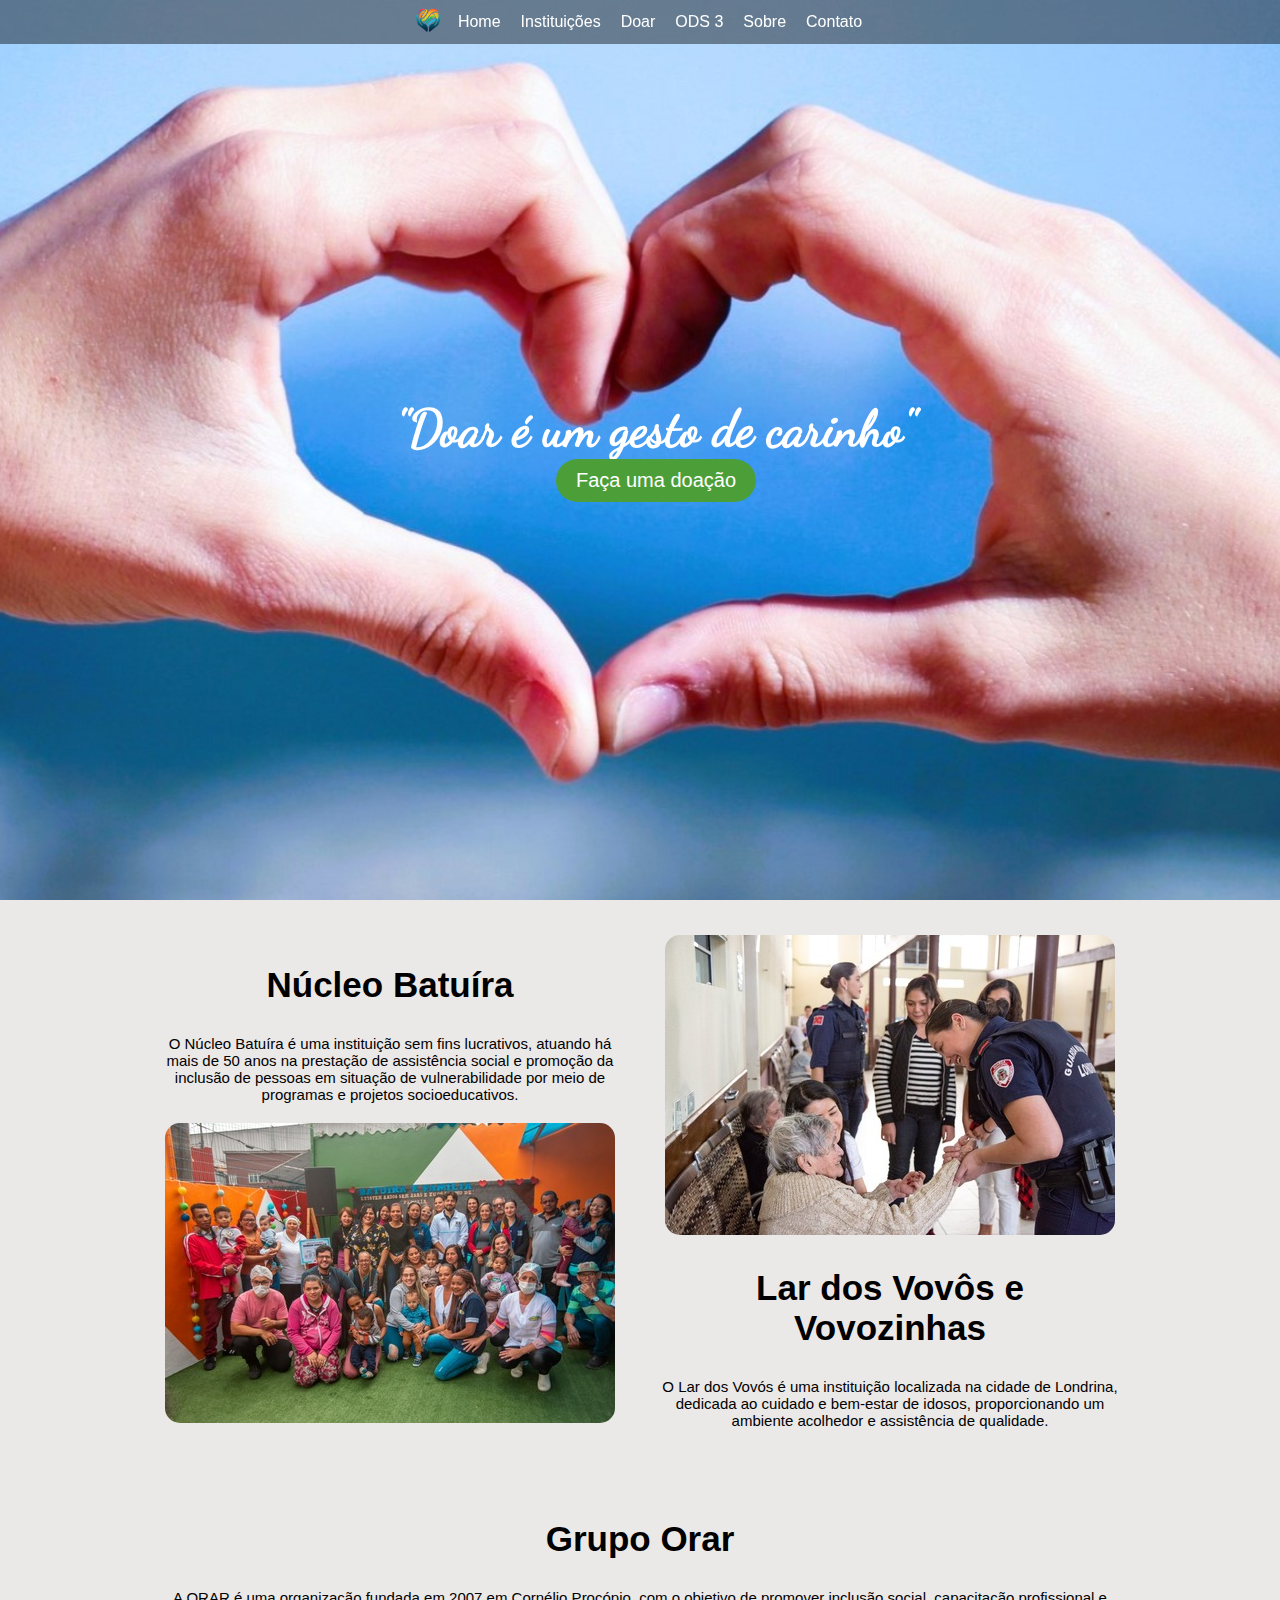
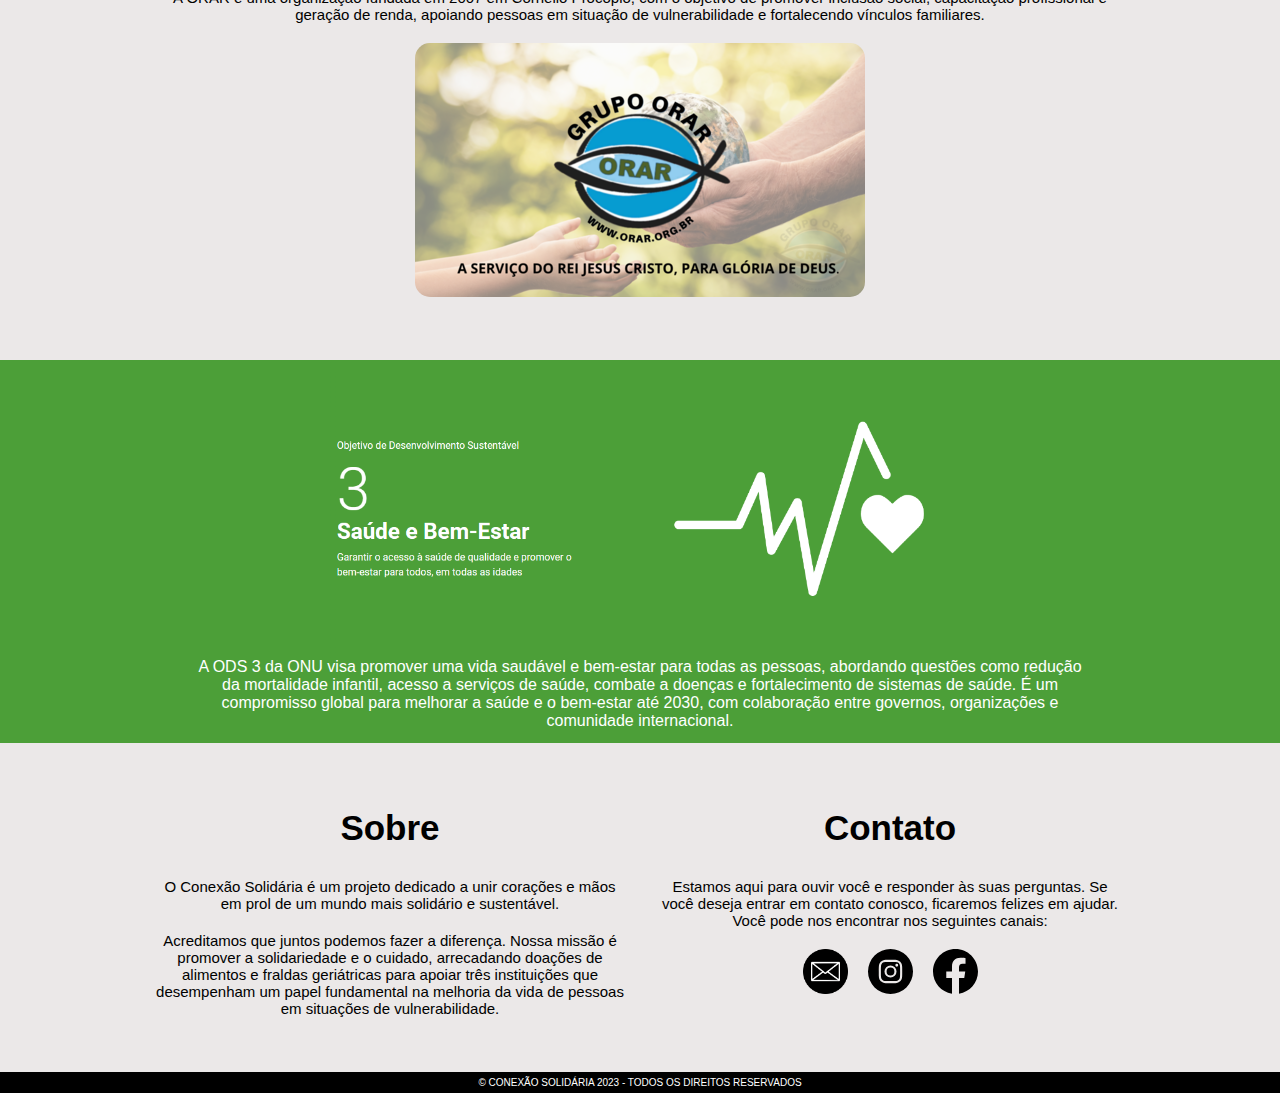
<file: index.html>
<!DOCTYPE html>
<html lang="pt-br">
<head>
    <meta charset="UTF-8">
    <meta name="viewport" content="width=device-width, initial-scale=1">
    <link rel="stylesheet" type="text/css" href="css/estilo.css">
    <title>Conexão Solidária</title>
</head>

<body>
    <header>
        <nav id="navbar">
            <ul class="menu">
                <li><img src="img/logo.png" alt="Conexão Solidária logo"></li>
                <li><a href="index.html">Home</a></li>
                <li><a href="#instituições">Instituições</a></li>
                <li><a href="form1.html">Doar</a></li>
                <li><a href="#ods3">ODS 3</a></li>
                <li><a href="#sobre">Sobre</a></li>
                <li><a href="#contato">Contato</a></li>
            </ul>
        </nav>
        
        <div class="header-botao">
            <h2 class="frase">"Doar é um gesto de carinho"</h2>
            <a href="form1.html" class="botao-link">Faça uma doação</a>
        </div>
    </header>
    
    <div class="container stretch" id="instituições">
		<article class="item">
            <h2><a href="https://nucleobatuira.org.br/" title="Clique aqui para mais informações"> Núcleo Batuíra</a></h2>
            <p>O Núcleo Batuíra é uma instituição sem fins lucrativos, atuando há mais de 50 anos na prestação de assistência social e promoção da inclusão de pessoas em situação de vulnerabilidade por meio de programas e projetos socioeducativos.</p>
            <a href="https://nucleobatuira.org.br/" title="Site Núcleo Batuíra">
                <img class="img-ong" src="img/ong1-foto1.jpg" alt="Entrega do Núcleo Batuíra - Serviço de Promoção da Família - Unidade 4 no Jardim Ansalca em 6 de maio de 2022">
            </a>
        </article>
		<article class="item">
            <a href="https://www.lardosvovos.com.br/" title="Site Lar dos vovos">
                <img class="img-ong" src="img/ong2-foto1.jpg" alt="Visita da guarda municipal de Londrina em 14 de agosto de 2018">
            </a>
            <h2><a href="https://www.lardosvovos.com.br/" title="Clique aqui para mais informações">Lar dos Vovôs e Vovozinhas</a></h2>
            <p>O Lar dos Vovós é uma instituição localizada na cidade de Londrina, dedicada ao cuidado e bem-estar de idosos, proporcionando um ambiente acolhedor e assistência de qualidade.</p>
        </article>
	</div>
    <div class="container stretch">
		<article class="item">
            <h2><a href="https://orar.org.br/" title="Clique aqui para mais informações">Grupo Orar</a></h2>
            <p>A ORAR é uma organização fundada em 2007 em Cornélio Procópio, com o objetivo de promover inclusão social, capacitação profissional e geração de renda, apoiando pessoas em situação de vulnerabilidade e fortalecendo vínculos familiares.</p>
            <a href="https://orar.org.br/" title="Site Grupo Orar">
                <img class="img-ong" src="img/logo_ong3.png" alt="Grupo orar - A serviço do rei Jesus Cristo, para Glória de Deus">
            </a>
        </article>
	</div>

    <div class="ods" id="ods3">
        <a href="https://www.ipea.gov.br/ods/ods3.html" title="Site IPEA - ODS 3">
            <img class="img-ods" src="img/ODS3.png" alt="Objetivo de Desenvolvimento Sustentável 3 - Saúde e bem-estar, garantir o acesso à saúde de qualidade e promover o bem-estar para todos, em todas as idades">
        </a>
        <p class="center">A ODS 3 da ONU visa promover uma vida saudável e bem-estar para todas as pessoas, abordando questões como redução da mortalidade infantil, acesso a serviços de saúde, combate a doenças e fortalecimento de sistemas de saúde. É um compromisso global para melhorar a saúde e o bem-estar até 2030, com colaboração entre governos, organizações e comunidade internacional.</p>
    </div>

    <div class="container stretch">
		<div class="item" id="sobre">
            <h2>Sobre</h2>
            <p>O Conexão Solidária é um projeto dedicado a unir corações e mãos em prol de um mundo mais solidário e sustentável.</p>
            <p>Acreditamos que juntos podemos fazer a diferença. Nossa missão é promover a solidariedade e o cuidado, arrecadando doações de alimentos e fraldas geriátricas para apoiar três instituições que desempenham um papel fundamental na melhoria da vida de pessoas em situações de vulnerabilidade.</p>  
        </div>
		<div class="item" id="contato">
            <h2>Contato</h2>
            <p>Estamos aqui para ouvir você e responder às suas perguntas. Se você deseja entrar em contato conosco, ficaremos felizes em ajudar. Você pode nos encontrar nos seguintes canais:</p>
            <ul class="lista-centralizada">
                <li>
                  <a href="mailto:seuemail@exemplo.com">
                    <img src="/img/email-circle.png" width="45" alt="Email">
                  </a>
                </li>
                <li>
                  <a href="https://www.instagram.com/">
                    <img src="/img/instagram-with-circle.svg" width="45" alt="Instagram">
                  </a>
                </li>
                <li>
                  <a href="https://www.facebook.com/">
                    <img src="/img/facebook-circle.svg" width="45" alt="Facebook">
                  </a>
                </li>
              </ul>
        </div>
	</div>

    <footer>
        <p>© Conexão Solidária 2023 - Todos os direitos reservados</p>
    </footer>
</body>
</html>
</file>
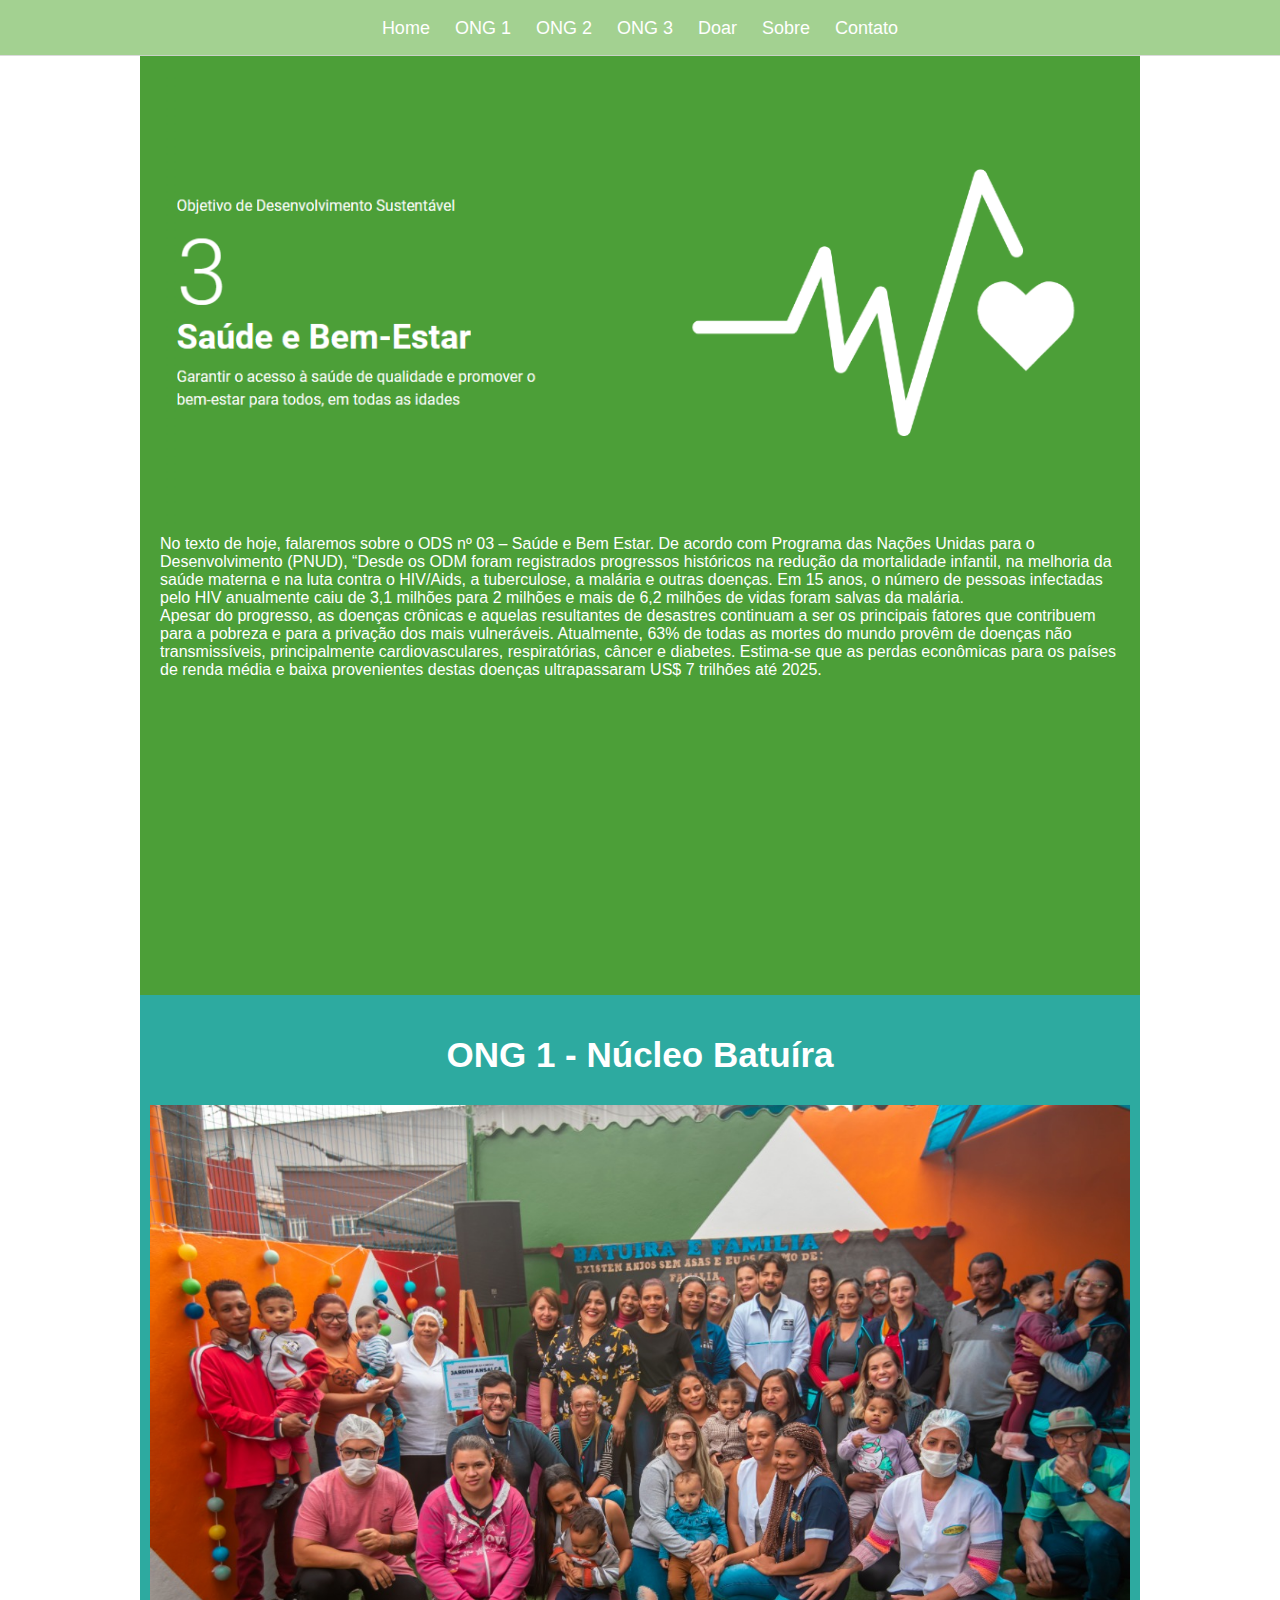
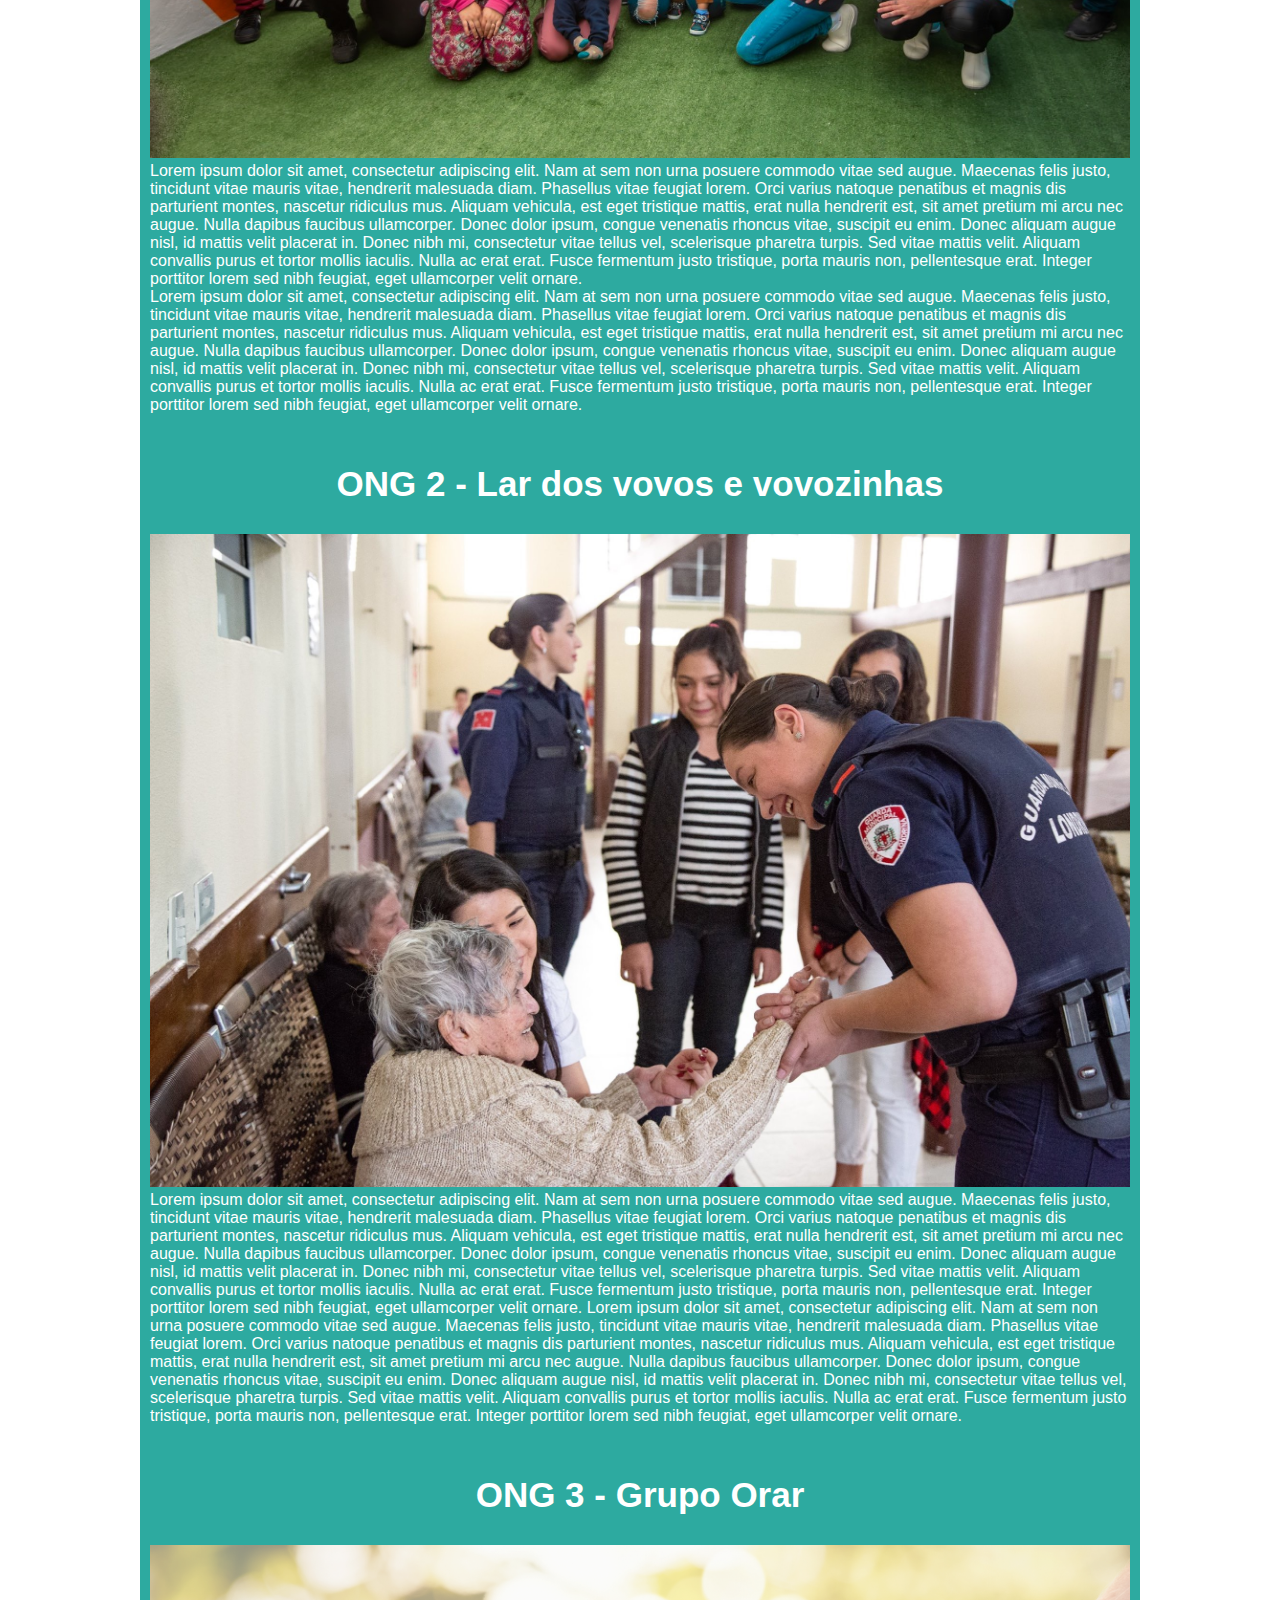
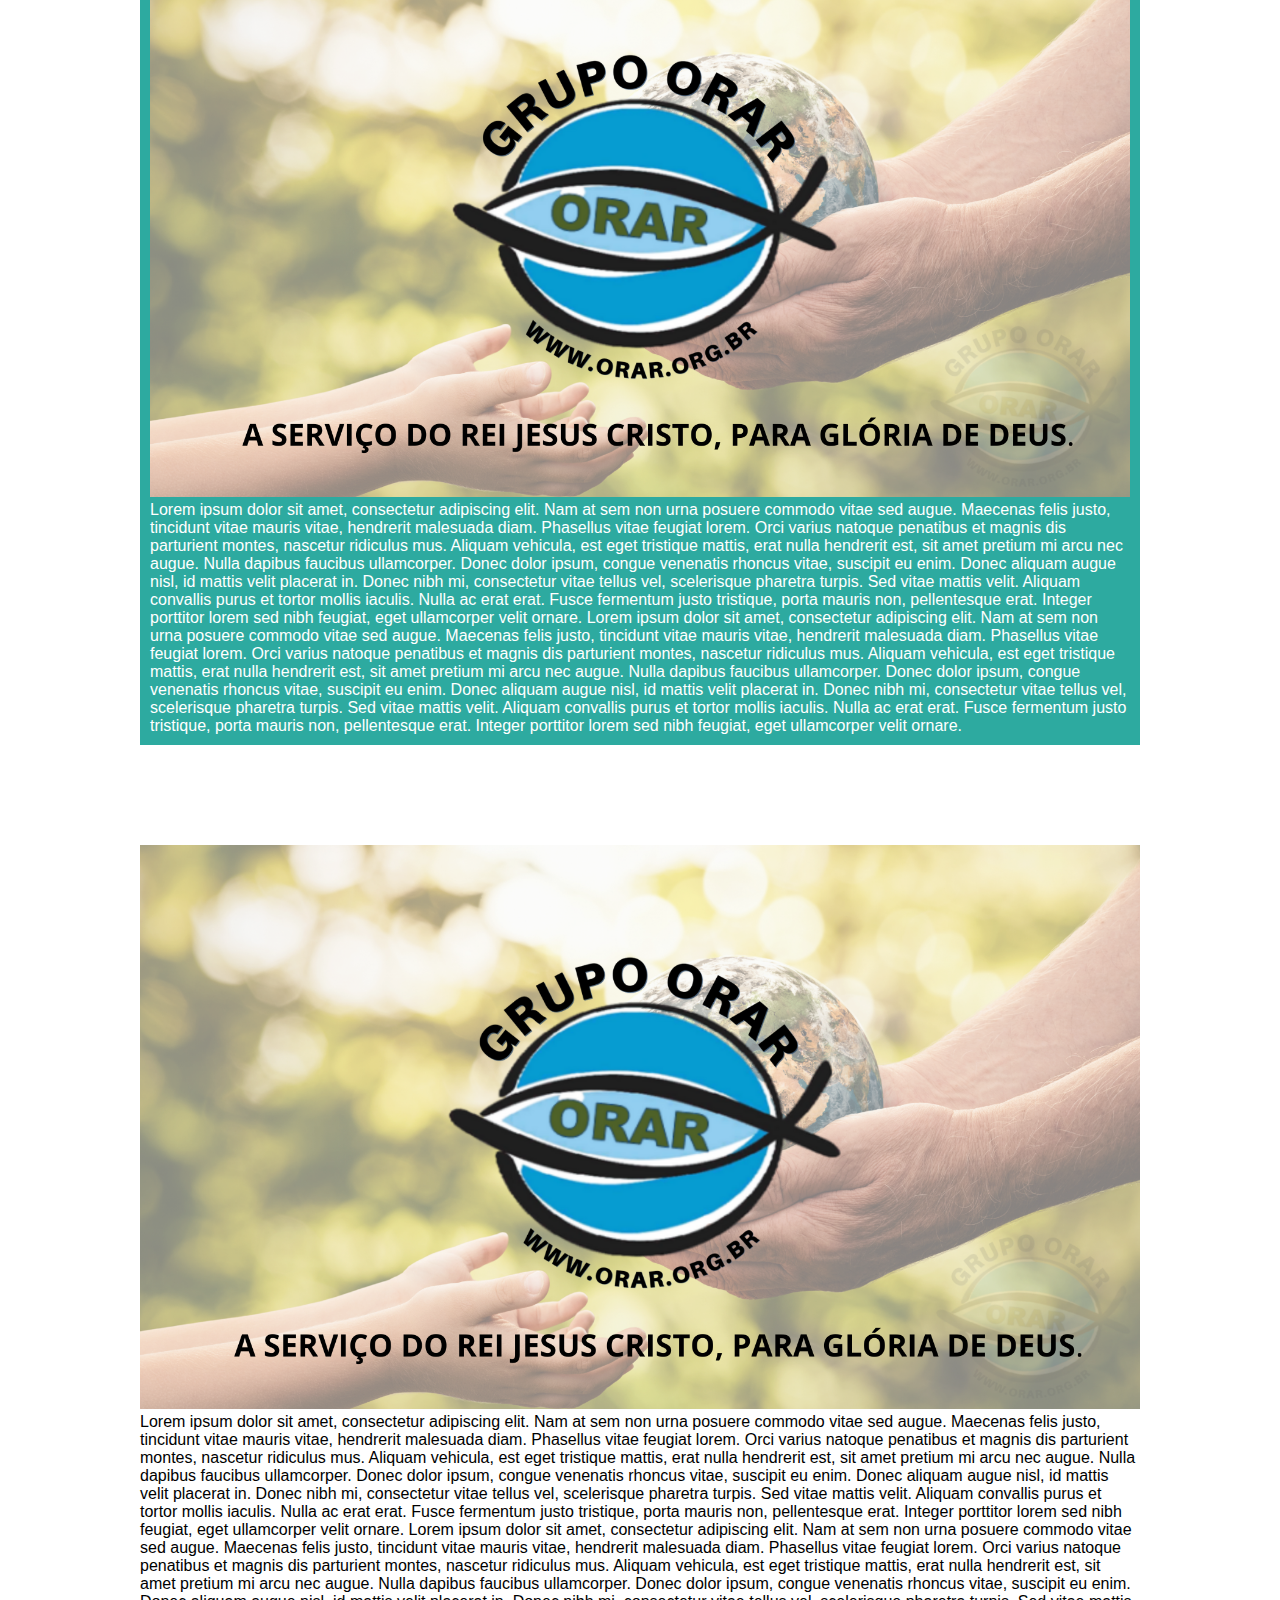
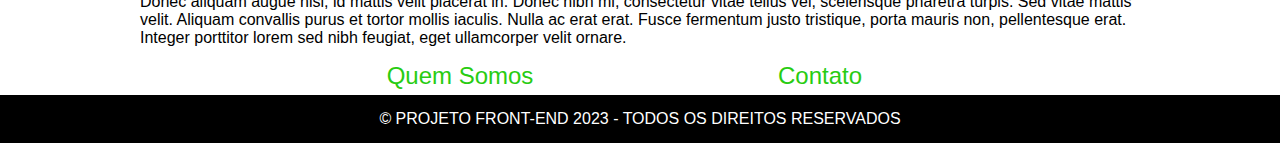
<file: Site-ODS-v1/index.html>
<!DOCTYPE html>
<html lang="pt-br">

<head>
    <meta charset="UTF-8">
    <meta name="viewport" content="width=device-width, initial-scale=1">
    <title>ODS 3 - Saúde e Bem-Estar</title>
    <link rel="stylesheet" type="text/css" href="css/estilo.css" />
</head>

<body>
    <div id="navbar">
        <div class="menu">
            <a href="index.html">Home</a>
            <a href="#ong1">ONG 1</a>
            <a href="#ong2">ONG 2</a>
            <a href="#ong3">ONG 3</a>
            <a href="#doar">Doar </a>
            <a href="sobre.html">Sobre</a>
            <a href="contato.html">Contato</a>
        </div>
    </div>

    <section id="area-principal">
        <article class="ods">
            <!--<h1>Objetivos de Desenvolvimento Sustentável - Saúde e Bem-Estar</h1>-->
            <img src="img/ODS 3.png" alt="Desenvolvimento sustentável saúde e bem-estar" class="responsiva">
            <p>No texto de hoje, falaremos sobre o ODS nº 03 – Saúde e Bem Estar. De acordo com Programa das Nações
                Unidas para o Desenvolvimento (PNUD), “Desde os ODM foram registrados progressos históricos na redução
                da mortalidade infantil, na melhoria da saúde materna e na luta contra o HIV/Aids, a tuberculose, a
                malária e outras doenças. Em 15 anos, o número de pessoas infectadas pelo HIV anualmente caiu de 3,1
                milhões para 2 milhões e mais de 6,2 milhões de vidas foram salvas da malária.</p>
            <p>Apesar do progresso, as doenças crônicas e aquelas resultantes de desastres continuam a ser os principais
                fatores que contribuem para a pobreza e para a privação dos mais vulneráveis. Atualmente, 63% de todas
                as mortes do mundo provêm de doenças não transmissíveis, principalmente cardiovasculares, respiratórias,
                câncer e diabetes. Estima-se que as perdas econômicas para os países de renda média e baixa provenientes
                destas doenças ultrapassaram US$ 7 trilhões até 2025.</p>
        </article>

        <article class="ong" id="ong1">
            <h1>ONG 1 - Núcleo Batuíra</h1>
            <img src="img/ong1-foto1.jpg" alt="Núcleo Batuíra" class="responsiva">
            <p class="texto-ong">
                Lorem ipsum dolor sit amet, consectetur adipiscing elit. Nam at sem non urna posuere commodo vitae sed
                augue. Maecenas felis justo, tincidunt vitae mauris vitae, hendrerit malesuada diam. Phasellus vitae
                feugiat lorem. Orci varius natoque penatibus et magnis dis parturient montes, nascetur ridiculus mus.
                Aliquam vehicula, est eget tristique mattis, erat nulla hendrerit est, sit amet pretium mi arcu nec
                augue. Nulla dapibus faucibus ullamcorper. Donec dolor ipsum, congue venenatis rhoncus vitae, suscipit
                eu enim. Donec aliquam augue nisl, id mattis velit placerat in. Donec nibh mi, consectetur vitae tellus
                vel, scelerisque pharetra turpis. Sed vitae mattis velit. Aliquam convallis purus et tortor mollis
                iaculis. Nulla ac erat erat. Fusce fermentum justo tristique, porta mauris non, pellentesque erat.
                Integer porttitor lorem sed nibh feugiat, eget ullamcorper velit ornare.
            </p>
            <p>
                Lorem ipsum dolor sit amet, consectetur adipiscing elit. Nam at sem non urna posuere commodo vitae sed
                augue. Maecenas felis justo, tincidunt vitae mauris vitae, hendrerit malesuada diam. Phasellus vitae
                feugiat lorem. Orci varius natoque penatibus et magnis dis parturient montes, nascetur ridiculus mus.
                Aliquam vehicula, est eget tristique mattis, erat nulla hendrerit est, sit amet pretium mi arcu nec
                augue. Nulla dapibus faucibus ullamcorper. Donec dolor ipsum, congue venenatis rhoncus vitae, suscipit
                eu enim. Donec aliquam augue nisl, id mattis velit placerat in. Donec nibh mi, consectetur vitae tellus
                vel, scelerisque pharetra turpis. Sed vitae mattis velit. Aliquam convallis purus et tortor mollis
                iaculis. Nulla ac erat erat. Fusce fermentum justo tristique, porta mauris non, pellentesque erat.
                Integer porttitor lorem sed nibh feugiat, eget ullamcorper velit ornare.
            </p>
        </article>

        <article class="ong" id="ong2">
            <h1>ONG 2 - Lar dos vovos e vovozinhas</h1>
            <img src="img/ong2-foto1.jpg" alt="Lar dos vovozinhos" class="responsiva">
            <p>
                Lorem ipsum dolor sit amet, consectetur adipiscing elit. Nam at sem non urna posuere commodo vitae sed
                augue. Maecenas felis justo, tincidunt vitae mauris vitae, hendrerit malesuada diam. Phasellus vitae
                feugiat lorem. Orci varius natoque penatibus et magnis dis parturient montes, nascetur ridiculus mus.
                Aliquam vehicula, est eget tristique mattis, erat nulla hendrerit est, sit amet pretium mi arcu nec
                augue. Nulla dapibus faucibus ullamcorper. Donec dolor ipsum, congue venenatis rhoncus vitae, suscipit
                eu enim. Donec aliquam augue nisl, id mattis velit placerat in. Donec nibh mi, consectetur vitae tellus
                vel, scelerisque pharetra turpis. Sed vitae mattis velit. Aliquam convallis purus et tortor mollis
                iaculis. Nulla ac erat erat. Fusce fermentum justo tristique, porta mauris non, pellentesque erat.
                Integer porttitor lorem sed nibh feugiat, eget ullamcorper velit ornare.
                Lorem ipsum dolor sit amet, consectetur adipiscing elit. Nam at sem non urna posuere commodo vitae sed
                augue. Maecenas felis justo, tincidunt vitae mauris vitae, hendrerit malesuada diam. Phasellus vitae
                feugiat lorem. Orci varius natoque penatibus et magnis dis parturient montes, nascetur ridiculus mus.
                Aliquam vehicula, est eget tristique mattis, erat nulla hendrerit est, sit amet pretium mi arcu nec
                augue. Nulla dapibus faucibus ullamcorper. Donec dolor ipsum, congue venenatis rhoncus vitae, suscipit
                eu enim. Donec aliquam augue nisl, id mattis velit placerat in. Donec nibh mi, consectetur vitae tellus
                vel, scelerisque pharetra turpis. Sed vitae mattis velit. Aliquam convallis purus et tortor mollis
                iaculis. Nulla ac erat erat. Fusce fermentum justo tristique, porta mauris non, pellentesque erat.
                Integer porttitor lorem sed nibh feugiat, eget ullamcorper velit ornare.
            </p>
        </article>

        <article class="ong" id="ong3">
            <h1>ONG 3 - Grupo Orar</h1>
            <img src="img/logo_ong3.png" alt="Grupo orar" class="responsiva">
            <p>
                Lorem ipsum dolor sit amet, consectetur adipiscing elit. Nam at sem non urna posuere commodo vitae sed
                augue. Maecenas felis justo, tincidunt vitae mauris vitae, hendrerit malesuada diam. Phasellus vitae
                feugiat lorem. Orci varius natoque penatibus et magnis dis parturient montes, nascetur ridiculus mus.
                Aliquam vehicula, est eget tristique mattis, erat nulla hendrerit est, sit amet pretium mi arcu nec
                augue. Nulla dapibus faucibus ullamcorper. Donec dolor ipsum, congue venenatis rhoncus vitae, suscipit
                eu enim. Donec aliquam augue nisl, id mattis velit placerat in. Donec nibh mi, consectetur vitae tellus
                vel, scelerisque pharetra turpis. Sed vitae mattis velit. Aliquam convallis purus et tortor mollis
                iaculis. Nulla ac erat erat. Fusce fermentum justo tristique, porta mauris non, pellentesque erat.
                Integer porttitor lorem sed nibh feugiat, eget ullamcorper velit ornare.
                Lorem ipsum dolor sit amet, consectetur adipiscing elit. Nam at sem non urna posuere commodo vitae sed
                augue. Maecenas felis justo, tincidunt vitae mauris vitae, hendrerit malesuada diam. Phasellus vitae
                feugiat lorem. Orci varius natoque penatibus et magnis dis parturient montes, nascetur ridiculus mus.
                Aliquam vehicula, est eget tristique mattis, erat nulla hendrerit est, sit amet pretium mi arcu nec
                augue. Nulla dapibus faucibus ullamcorper. Donec dolor ipsum, congue venenatis rhoncus vitae, suscipit
                eu enim. Donec aliquam augue nisl, id mattis velit placerat in. Donec nibh mi, consectetur vitae tellus
                vel, scelerisque pharetra turpis. Sed vitae mattis velit. Aliquam convallis purus et tortor mollis
                iaculis. Nulla ac erat erat. Fusce fermentum justo tristique, porta mauris non, pellentesque erat.
                Integer porttitor lorem sed nibh feugiat, eget ullamcorper velit ornare.
            </p>
        </article>

        <article class="doar" id="doar">
            <h1>Doar</h1>
            <img src="img/logo_ong3.png" class="responsiva">
            <p>
                Lorem ipsum dolor sit amet, consectetur adipiscing elit. Nam at sem non urna posuere commodo vitae sed
                augue. Maecenas felis justo, tincidunt vitae mauris vitae, hendrerit malesuada diam. Phasellus vitae
                feugiat lorem. Orci varius natoque penatibus et magnis dis parturient montes, nascetur ridiculus mus.
                Aliquam vehicula, est eget tristique mattis, erat nulla hendrerit est, sit amet pretium mi arcu nec
                augue. Nulla dapibus faucibus ullamcorper. Donec dolor ipsum, congue venenatis rhoncus vitae, suscipit
                eu enim. Donec aliquam augue nisl, id mattis velit placerat in. Donec nibh mi, consectetur vitae tellus
                vel, scelerisque pharetra turpis. Sed vitae mattis velit. Aliquam convallis purus et tortor mollis
                iaculis. Nulla ac erat erat. Fusce fermentum justo tristique, porta mauris non, pellentesque erat.
                Integer porttitor lorem sed nibh feugiat, eget ullamcorper velit ornare.
                Lorem ipsum dolor sit amet, consectetur adipiscing elit. Nam at sem non urna posuere commodo vitae sed
                augue. Maecenas felis justo, tincidunt vitae mauris vitae, hendrerit malesuada diam. Phasellus vitae
                feugiat lorem. Orci varius natoque penatibus et magnis dis parturient montes, nascetur ridiculus mus.
                Aliquam vehicula, est eget tristique mattis, erat nulla hendrerit est, sit amet pretium mi arcu nec
                augue. Nulla dapibus faucibus ullamcorper. Donec dolor ipsum, congue venenatis rhoncus vitae, suscipit
                eu enim. Donec aliquam augue nisl, id mattis velit placerat in. Donec nibh mi, consectetur vitae tellus
                vel, scelerisque pharetra turpis. Sed vitae mattis velit. Aliquam convallis purus et tortor mollis
                iaculis. Nulla ac erat erat. Fusce fermentum justo tristique, porta mauris non, pellentesque erat.
                Integer porttitor lorem sed nibh feugiat, eget ullamcorper velit ornare.
            </p>
        </article>
    </section>
    <section class="container stretch">
        <div class="item">Quem Somos</div>
        <div class="item">Contato</div>
    </section>
    <footer>
        © Projeto Front-end 2023 - Todos os direitos reservados
    </footer>
</body>

</html>
</file>
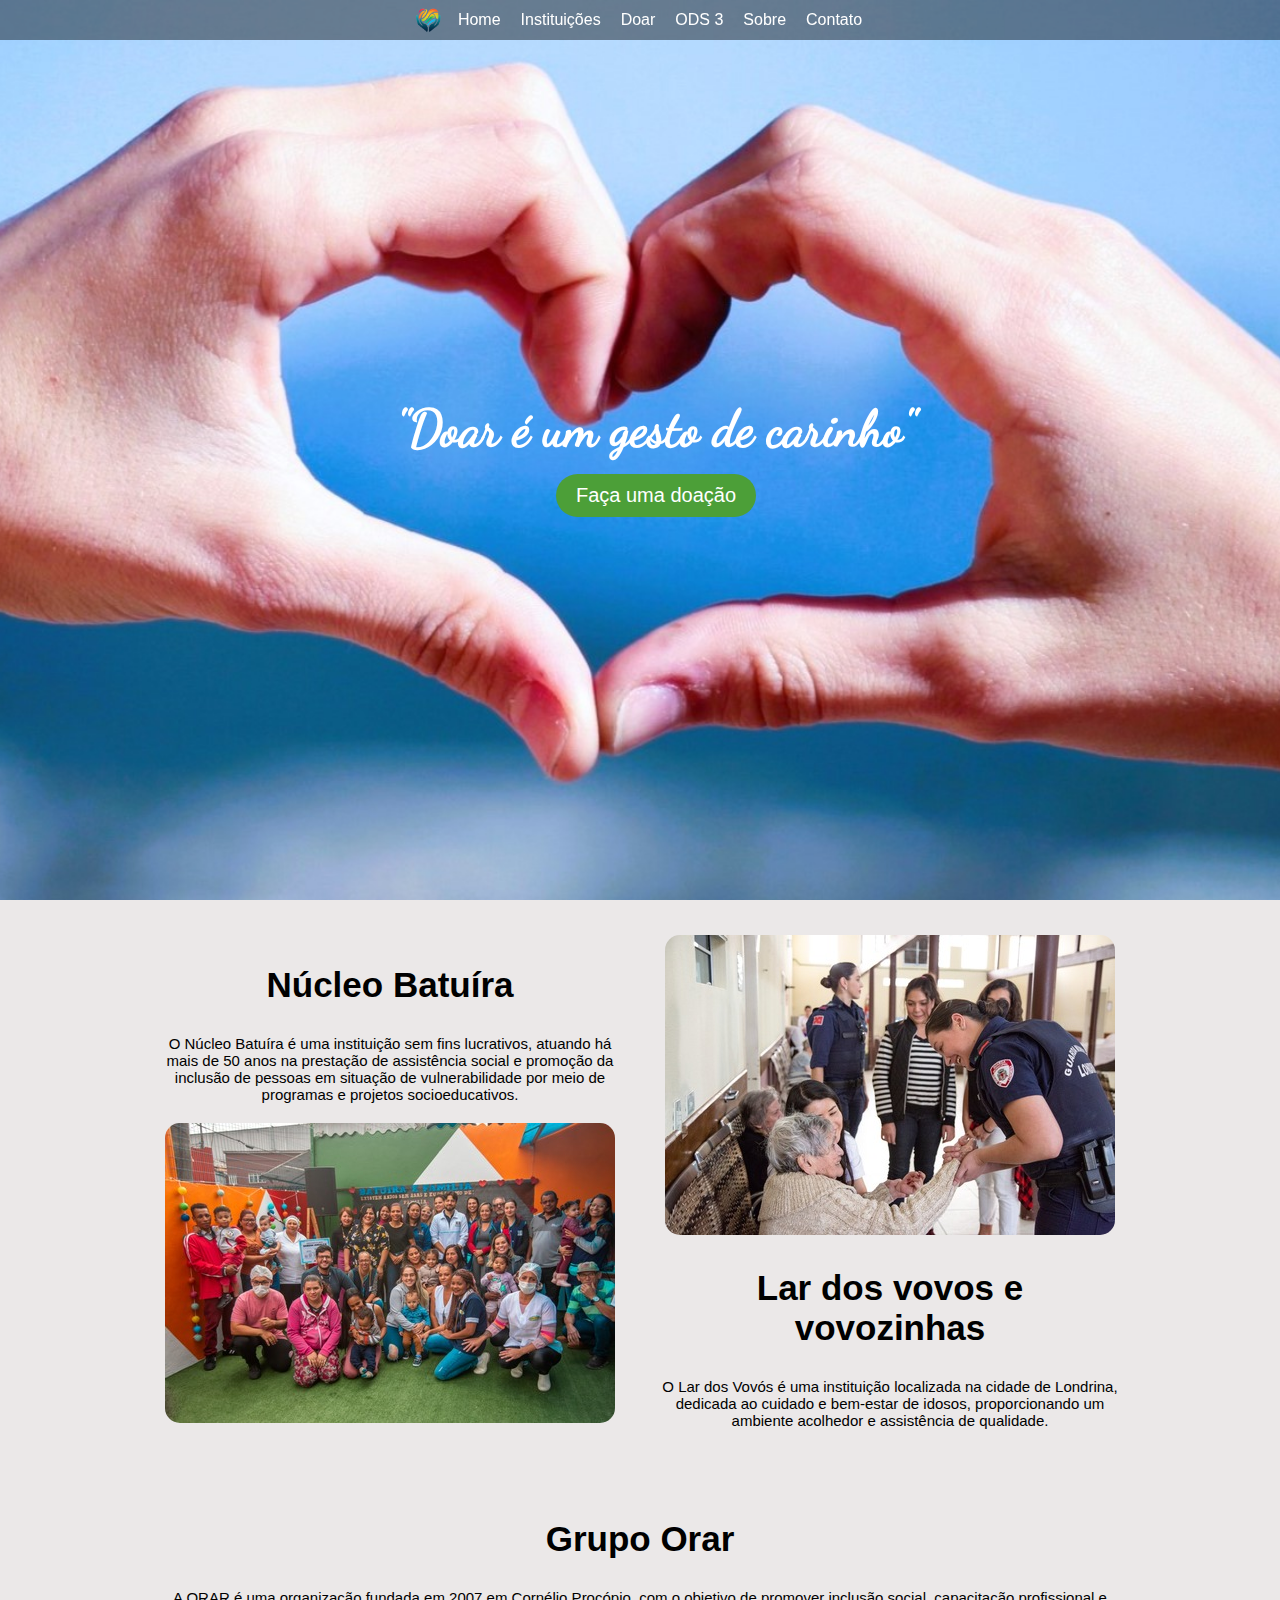
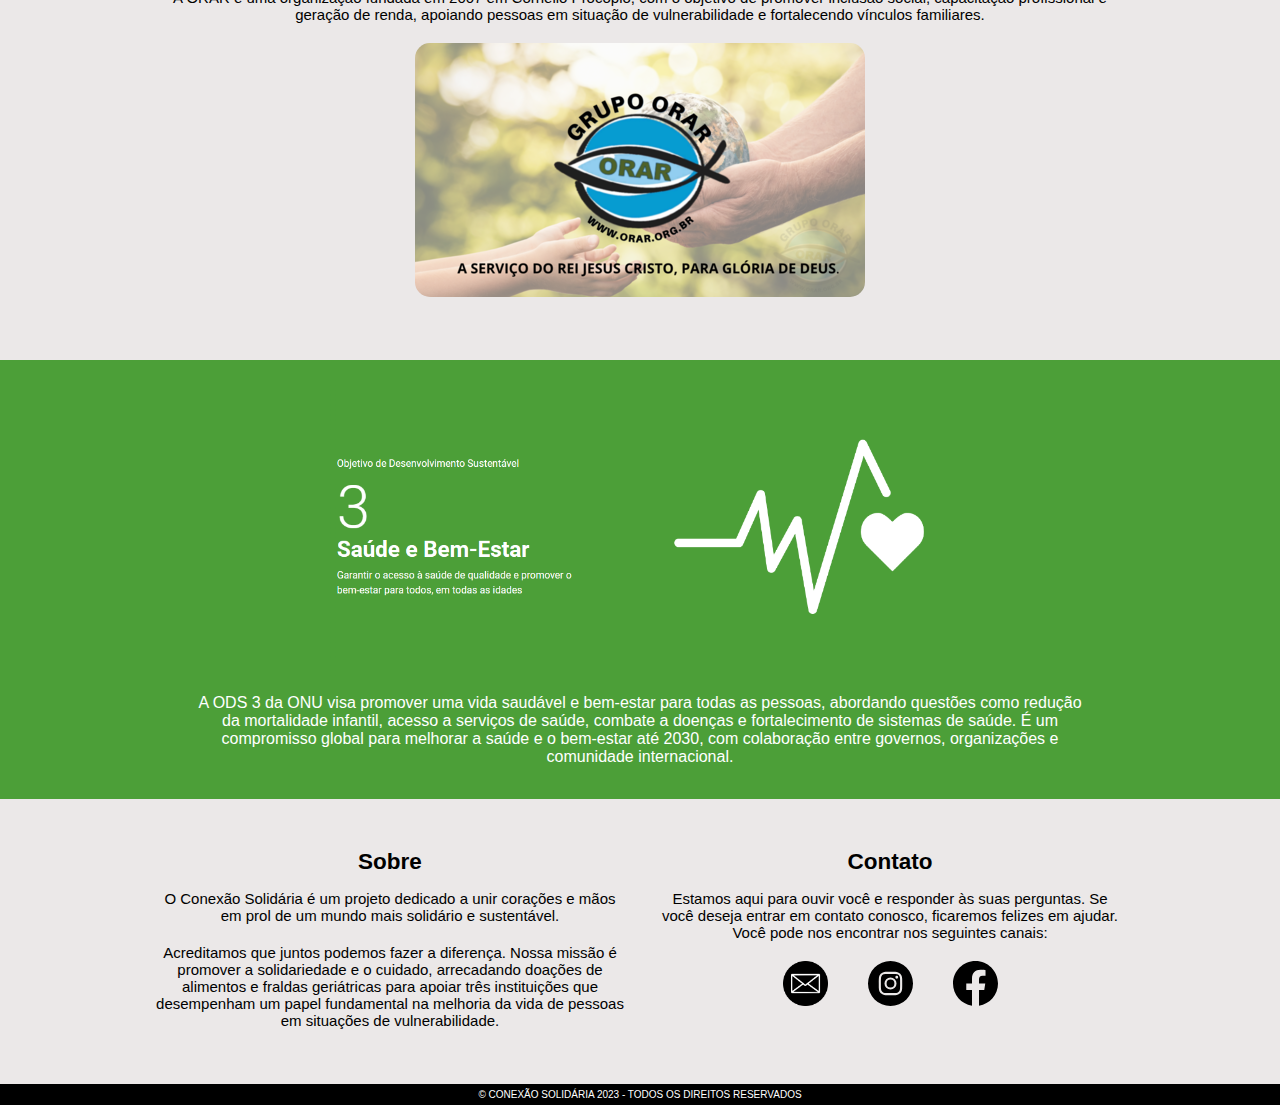
<file: Site-ODS-v2/index.html>
<!DOCTYPE html>
<html lang="pt-br">
<head>
    <meta charset="UTF-8">
    <meta name="viewport" content="width=device-width, initial-scale=1">
    <link rel="stylesheet" type="text/css" href="css/estilo.css" />
    <title>Conexão Solidária</title>
</head>

<body>

    <header>
        <nav id="navbar">
            <div class="menu">
                <img src="/Site-ODS-v2/img/logo.png" alt="Conexão Solidária logo">
                <a href="index.html">Home</a>
                <a href="#instituições">Instituições</a>
                <a href="form.html">Doar </a>
                <a href="#ods3">ODS 3 </a>
                <a href="#sobre">Sobre</a>
                <a href="#contato">Contato</a>
            </div>   
        </nav>

        <div class="header-hero">
            <h2 class="frase">"Doar é um gesto de carinho"</h2>
            <a href="form.html" class="botao-link">Faça uma doação</a>
        </div>
    </header>
    
    <section class="container stretch">
		<div class="item" id="instituições">
            <h1>Núcleo Batuíra</h1>
            <p>O Núcleo Batuíra é uma instituição sem fins lucrativos, atuando há mais de 50 anos na prestação de assistência social e promoção da inclusão de pessoas em situação de vulnerabilidade por meio de programas e projetos socioeducativos.</p>
            <a href="https://nucleobatuira.org.br/">
                <img class="img-ong" src="img/ong1-foto1.jpg" alt="Núcleo Batuíra">
            </a>
        </div>
		<div class="item" id="Instituições">
            <a href="https://www.lardosvovos.com.br/">
                <img class="img-ong" src="img/ong2-foto1.jpg" alt="Lar dos vovozinhos">
            </a>
            <h1>Lar dos vovos e vovozinhas</h1>
            <p>O Lar dos Vovós é uma instituição localizada na cidade de Londrina, dedicada ao cuidado e bem-estar de idosos, proporcionando um ambiente acolhedor e assistência de qualidade.</p>
        </div>
	</section>
    <section class="container stretch">
		<div class="item" id="Instituições">
            <h1>Grupo Orar</h1>
            <p>A ORAR é uma organização fundada em 2007 em Cornélio Procópio, com o objetivo de promover inclusão social, capacitação profissional e geração de renda, apoiando pessoas em situação de vulnerabilidade e fortalecendo vínculos familiares.</p>
            <a href="https://orar.org.br/">
                <img class="img-ong" src="img/logo_ong3.png" alt="Grupo orar">
            </a>
        </div>
	</section>

    <section class="ods" id="ods3">
        <article>
            <!--<h1>Objetivos de Desenvolvimento Sustentável - Saúde e Bem-Estar</h1>-->
            <a href="https://www.ipea.gov.br/ods/ods3.html">
                <img class="img-ods" src="img/ODS 3.png" alt="Desenvolvimento sustentável saúde e bem-estar">
            </a>
            <p class="center">A ODS 3 da ONU visa promover uma vida saudável e bem-estar para todas as pessoas, abordando questões como redução da mortalidade infantil, acesso a serviços de saúde, combate a doenças e fortalecimento de sistemas de saúde. É um compromisso global para melhorar a saúde e o bem-estar até 2030, com colaboração entre governos, organizações e comunidade internacional.</p>
        </article>
    </section>

    <section class="container stretch">
		<div class="item" id="sobre">
            <h2>Sobre</h2>
            <p>O Conexão Solidária é um projeto dedicado a unir corações e mãos em prol de um mundo mais solidário e sustentável.</p>
            <p>Acreditamos que juntos podemos fazer a diferença. Nossa missão é promover a solidariedade e o cuidado, arrecadando doações de alimentos e fraldas geriátricas para apoiar três instituições que desempenham um papel fundamental na melhoria da vida de pessoas em situações de vulnerabilidade.</p>  
        </div>
		<div class="item" id="contato">
            <h2>Contato</h2>
            <p>Estamos aqui para ouvir você e responder às suas perguntas. Se você deseja entrar em contato conosco, ficaremos felizes em ajudar. Você pode nos encontrar nos seguintes canais:</p>
            <ul class="lista-centralizada">
                <li>
                  <a href="mailto:seuemail@exemplo.com">
                    <img src="/Site-ODS-v2/img/email-circle.png" width="45px" alt="Email">
                  </a>
                </li>
                <li>
                  <a href="https://www.instagram.com/">
                    <img src="/Site-ODS-v2/img/instagram-with-circle.svg" width="45px" alt="Instagram">
                  </a>
                </li>
                <li>
                  <a href="https://www.facebook.com/">
                    <img src="/Site-ODS-v2/img/facebook-circle.svg" width="45px" alt="Facebook">
                  </a>
                </li>
              </ul>
        </div>
	</section>

    <footer>
        © Conexão Solidária 2023 - Todos os direitos reservados
    </footer>
</body>
</html>
</file>
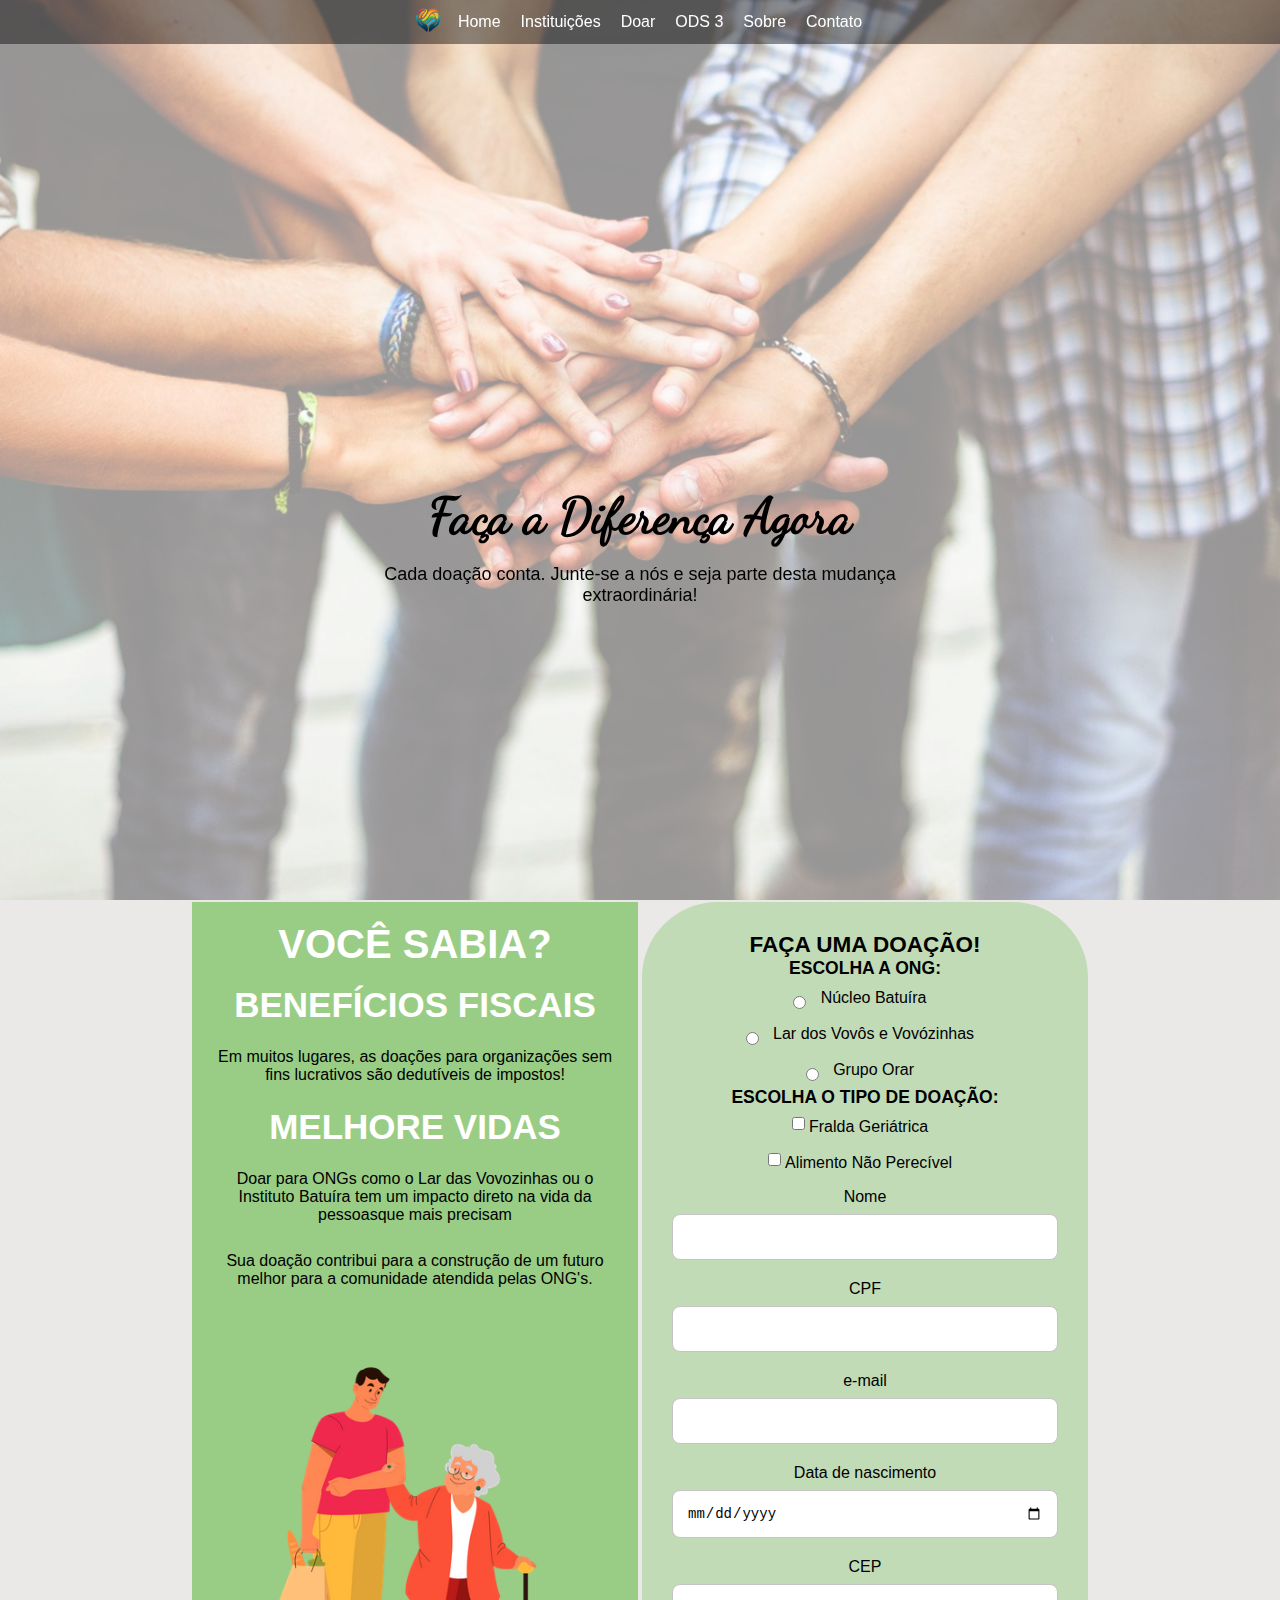
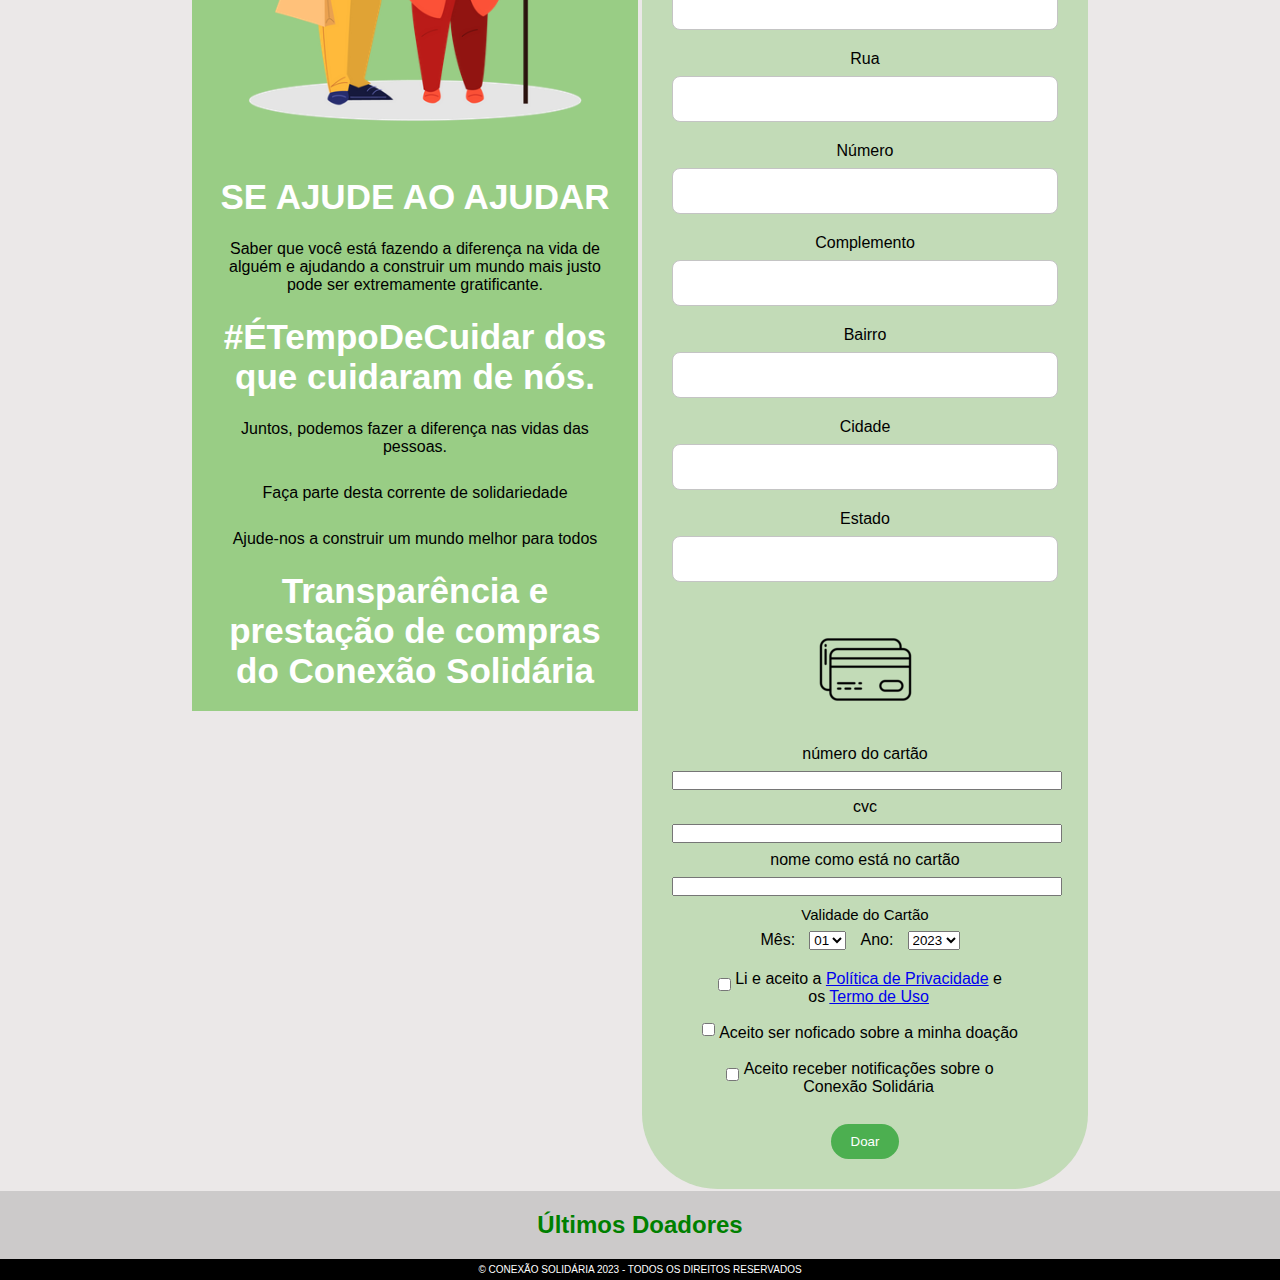
<file: form.html>
<!DOCTYPE html>
<html lang="pt-br">
<head>
    <meta charset="UTF-8">
    <meta name="viewport" content="width=device-width, initial-scale=1.0">
    <link rel="stylesheet" type="text/css" href="css/form.css">
    <title>Doação</title>
</head>

<body>
    <header>
        <nav id="navbar">
            <ul class="menu">
                <li><img src="img/logo.png" alt="Conexão Solidária logo"></li>
                <li><a href="index.html">Home</a></li>
                <li><a href="index.html#instituições">Instituições</a></li>
                <li><a href="form.html">Doar</a></li>
                <li><a href="index.html#ods3">ODS 3</a></li>
                <li><a href="index.html#sobre">Sobre</a></li>
                <li><a href="index.html#contato">Contato</a></li>
            </ul>
        </nav>

        <div class="header-text">
            <h1>Faça a Diferença Agora</h1><br>
            <p>Cada doação conta. Junte-se a nós e seja parte desta mudança extraordinária!</p>
        </div>
    </header>

    <section class="container stretch">

        <div class="item">
            <div class="info"> 
                <h2>VOCÊ SABIA?</h2><br>
                <h3>BENEFÍCIOS FISCAIS</h3><br>
                <p> Em muitos lugares, as doações para organizações sem fins lucrativos são dedutíveis de impostos!</p><br>
                <h3>MELHORE VIDAS</h3><br>
                <p>Doar para ONGs como o Lar das Vovozinhas ou o Instituto Batuíra tem um impacto direto na vida da pessoasque mais precisam</p><br>
                <p>Sua doação contribui para a construção de um futuro melhor para a comunidade atendida pelas ONG's.</p><br>
                <img src="/img/painel1-foto2.png" alt="">
                <h3>SE AJUDE AO AJUDAR</h3><br>
                <p>Saber que você está fazendo a diferença na vida de alguém e ajudando a construir um mundo mais justo pode ser extremamente gratificante.</p><br>
                <h3>#ÉTempoDeCuidar dos que cuidaram de nós.</h3><br>
                <p>Juntos, podemos fazer a diferença nas vidas das pessoas.</p><br>
                <p> Faça parte desta corrente de solidariedade</p><br>
                <p> Ajude-nos a construir um mundo melhor para todos</p><br>
                <h3>Transparência e prestação de compras do Conexão Solidária</h3>
            </div>
        </div>

        <div class="item">
            <div class="form">
                <h2>FAÇA UMA DOAÇÃO!</h2>
                <h3>ESCOLHA A ONG:</h3>
                <div class="container-ongs">
                    <input type="radio" name="size" id="nucleoBatuira">
                    <label for="nucleoBatuira">Núcleo Batuíra</label><br>
                    <input type="radio" name="size" id="larVovosEVovozinhas">
                    <label for="larVovosEVovozinhas">Lar dos Vovôs e Vovózinhas</label><br>
                    <input type="radio" name="size" id="grupoOrar">
                    <label for="grupoOrar">Grupo Orar</label><br>
                </div>
                <h3>ESCOLHA O TIPO DE DOAÇÃO: </h3>
                <div class="container-doacoes">
                    <input type="checkbox" name="size" id="doacao1">
                    <label for="doacao1">Fralda Geriátrica</label><br>
                    <input type="checkbox" name="size" id="doacao2">
                    <label for="doacao2">Alimento Não Perecível</label><br>
                </div>

                <form id="doacao">
                    <label for="nameInput">Nome</label>
                    <input id="nameInput" name="fname" type="text" style="width: 100%">  
                    
                    <label for="cpfInput">CPF</label>
                    <input id="cpfInput" name="cpf" type="text" style="width: 100%">

                    <label for="emailInput">e-mail</label>
                    <input id="emailInput" name="email" type="email" style="width: 100%">

                    <label for="dataInput">Data de nascimento</label>
                    <input id="dataInput" name="data" type="date" style="width: 100%">

                    <label for="cepInput">CEP</label>
                    <input id="cepInput" name="cep" type="number" style="width: 100%">

                    <label for="ruaInput">Rua</label>
                    <input id="ruaInput" name="rua" type="text" style="width: 100%">

                    <label for="numeroInput">Número</label>
                    <input id="numeroInput" name="numero" type="number" style="width: 100%">

                    <label for="complementoInput">Complemento</label>
                    <input id="complementoInput" name="complemento" type="text" style="width: 100%">

                    <label for="bairroInput">Bairro</label>
                    <input id="bairroInput" name="bairro" type="text" style="width: 100%">

                    <label for="cidadeInput">Cidade</label>
                    <input id="cidadeInput" name="cidade" type="text" style="width: 100%">

                    <label for="estadoInput">Estado</label>
                    <input id="estadoInput" name="estado" type="text" style="width: 100%">
                </form>

                <div class="input-container name">
                    
                </div>
                <div class="input-container cpf">
                    
                </div>
                <div class="input-container email">
                    
                </div>
                <div class="input-container data">
                    
                </div>
                <div class="input-container cep">
                    
                </div>
                <div class="input-container rua">
                    
                </div>
                <div class="input-container numero">
                    
                </div>
                <div class="input-container complemento">
                    
                </div>
                <div class="bairro">
                    
                </div>
                <div class="cidade">
                    
                </div>
                <div class="estado">
                    
                </div>
                
                <img src="/img/painel1-foto3(1).png" alt="Imagem representativa de cartão de crédito">
                <div class="numeroCartao">
                    <label for="numeroCartao">número do cartão</label>
                    <input id="numeroCartao" name="numeroCartao" type="text" style="width: 100%">
                    <div class="cvc">
                        <label for="cvc">cvc</label>
                        <input id="cvc" name="cvc" type="text" style="width: 100%">
                    </div>
                    <div class="nomeCartao">
                        <label for="nomeCartao">nome como está no cartão</label>
                        <input id="nomeCartao" name="nomeCartao" type="text" style="width: 100%">
                    </div>
                    <div class="validadeCartao" >
                        <p>Validade do Cartão</p>
                        <label for="mes">Mês:</label>
                        <select id="mes" name="mes">
                            <option value="01">01</option>
                            <option value="02">02</option>
                            <option value="03">03</option>
                            <option value="04">04</option>
                            <option value="05">05</option>
                            <option value="06">06</option>
                            <option value="07">07</option>
                            <option value="08">08</option>
                            <option value="09">09</option>
                            <option value="10">10</option>
                            <option value="11">11</option>
                            <option value="12">12</option>
                        </select>
                        <label for="ano">Ano:</label>
                        <select id="ano" name="ano">
                            <option value="2023">2023</option>
                            <option value="2024">2024</option>
                            <option value="2025">2025</option>
                            <option value="2026">2026</option>
                            <option value="2027">2027</option>
                            <option value="2028">2028</option>
                            <option value="2029">2029</option>
                            <option value="2030">2030</option>
                        </select>
                    </div> 
                </div>

                <div class="container-formulario-politicas">
                    <input type="checkbox" name="size" id="politicaPrivacidade">
                    <label for="politicaPrivacidade">Li e aceito a <a href="url_da_politica_de_privacidade.html">Política de Privacidade</a> e <br>os <a href="url_dos_termos_de_uso.html">Termo de Uso</a></label><br>
                    <input type="checkbox" name="size" id="notificacoes1">
                    <label for="notificacoes1">Aceito ser noficado sobre a minha doação</label><br>
                    <input type="checkbox" name="size" id="notificacoes2">
                    <label for="notificacoes2">Aceito receber notificações sobre o <br> Conexão Solidária<br></label>
                </div>
                <button onclick="addDoador()" class="botao-doar">Doar</button>
            </div>
        </div>
    </section>

    <section class="donate">
        <h2>Últimos Doadores</h2>
        <ul id="listaDoadores">
            <li>Teste</li>
            <li>Teste 2</li>
        </ul>
    </section>

    <footer>
        © Conexão Solidária 2023 - Todos os direitos reservados
    </footer>
    <script src="script.js"></script>
</body>

</html>
</file>
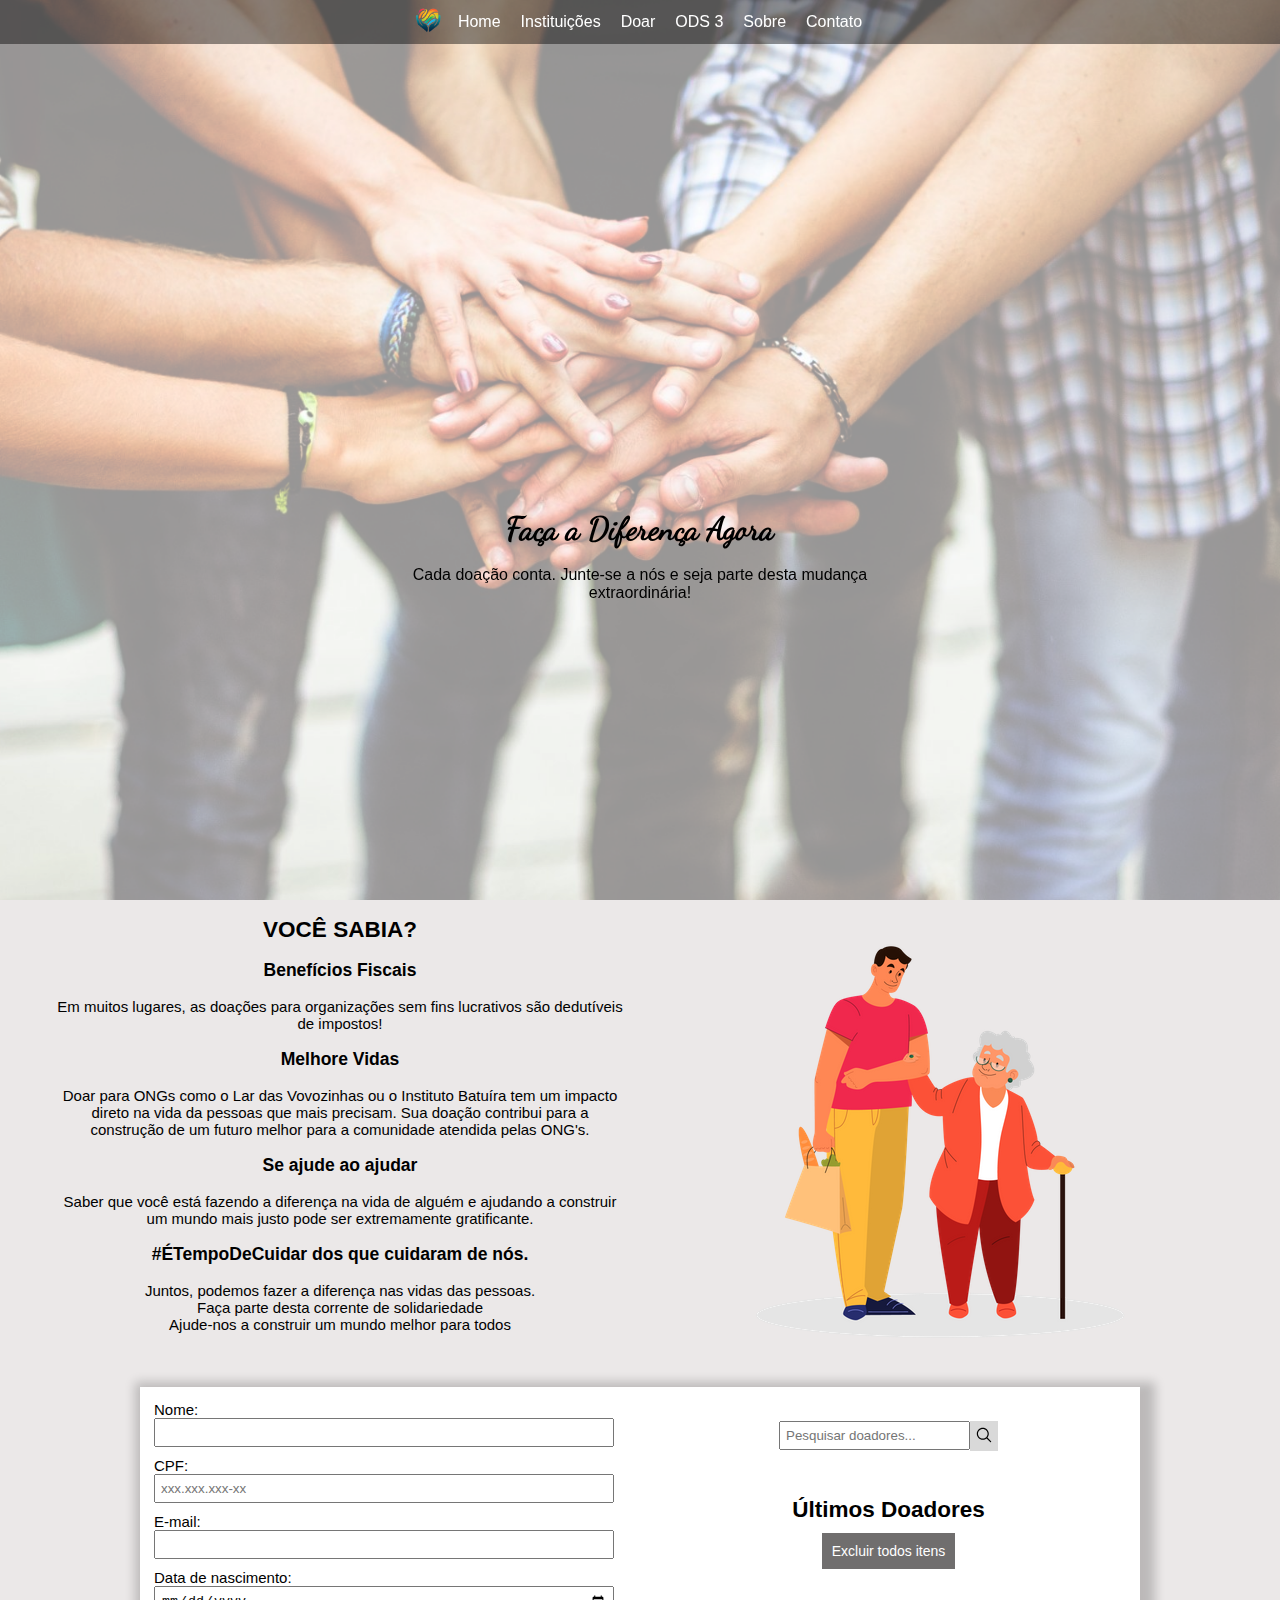
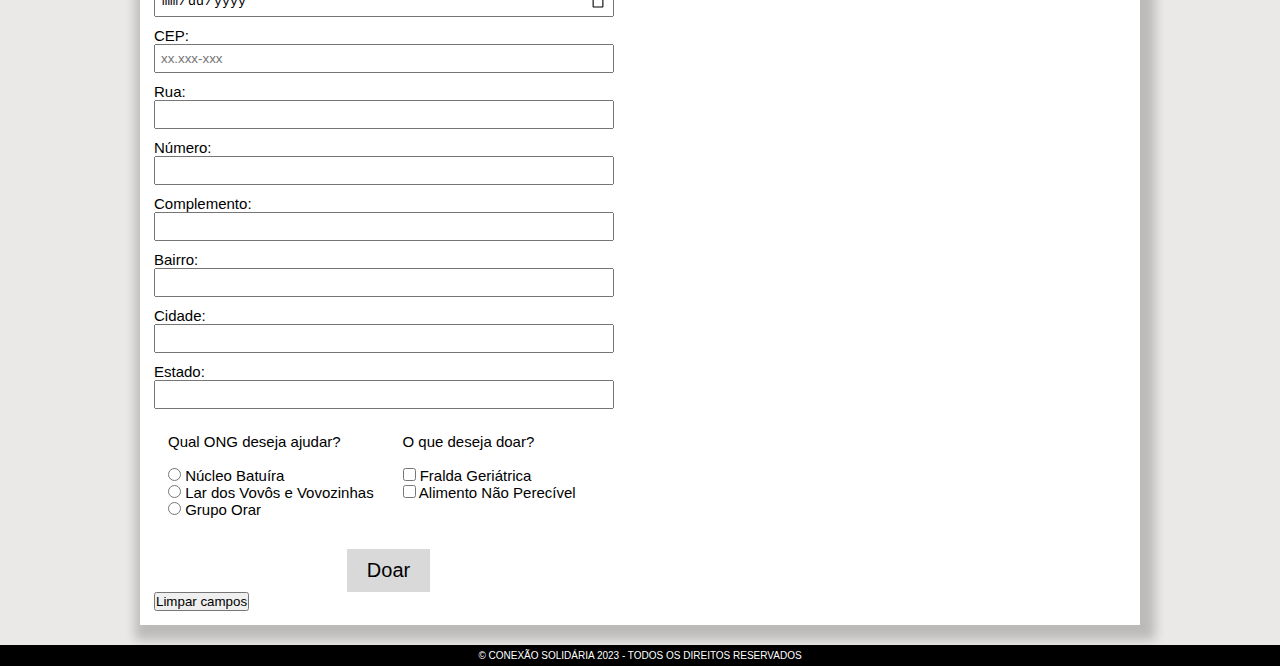
<file: form1.html>
<!DOCTYPE html>
<html lang="pt-br">
<head>
    <meta charset="UTF-8">
    <meta name="viewport" content="width=device-width, initial-scale=1.0">
    <link rel="stylesheet" type="text/css" href="css/form1.css">
    <title>Doação</title>
</head>
<body>

    <header>
        <nav id="navbar">
            <ul class="menu">
                <li><img src="img/logo.png" alt="Conexão Solidária logo"></li>
                <li><a href="index.html">Home</a></li>
                <li><a href="index.html#instituições">Instituições</a></li>
                <li><a href="form.html">Doar</a></li>
                <li><a href="index.html#ods3">ODS 3</a></li>
                <li><a href="index.html#sobre">Sobre</a></li>
                <li><a href="index.html#contato">Contato</a></li>
            </ul>
        </nav>

        <div class="header-text">
            <h1>Faça a Diferença Agora</h1><br>
            <p>Cada doação conta. Junte-se a nós e seja parte desta mudança extraordinária!</p>
        </div>
    </header>

    <div class="container stretch">
		<div class="item">
            <h2>VOCÊ SABIA?</h2><br>
            <h3>Benefícios Fiscais</h3><br>
                <p>Em muitos lugares, as doações para organizações sem fins lucrativos são dedutíveis de impostos!</p><br>
            <h3>Melhore Vidas</h3><br>
                <p>Doar para ONGs como o Lar das Vovozinhas ou o Instituto Batuíra tem um impacto direto na vida da pessoas que mais precisam. Sua doação contribui para a construção de um futuro melhor para a comunidade atendida pelas ONG's.</p><br>
            <h3>Se ajude ao ajudar</h3><br>
                <p>Saber que você está fazendo a diferença na vida de alguém e ajudando a construir um mundo mais justo pode ser extremamente gratificante.</p><br>
            <h3>#ÉTempoDeCuidar dos que cuidaram de nós.</h3><br>
                <p>Juntos, podemos fazer a diferença nas vidas das pessoas.</p>
                <p> Faça parte desta corrente de solidariedade</p>
                <p> Ajude-nos a construir um mundo melhor para todos</p>
        </div>
        <div class="item">
            <img src="/img/painel1-foto2.png" alt="">
        </div>
	</div>

    <div class="container2">
        <div class="item2">
            <form id="doacao">
                <label for="nameInput">Nome:</label>
                <input id="nameInput" type="text">
                
                <label for="cpfInput">CPF:</label>
                <input id="cpfInput" type="text" placeholder="xxx.xxx.xxx-xx">
        
                <label for="emailInput">E-mail:</label>
                <input id="emailInput" type="email">
        
                <label for="dataInput">Data de nascimento:</label>
                <input id="dataInput" type="date">
        
                <label for="cepInput">CEP:</label>
                <input id="cepInput" type="text" placeholder="xx.xxx-xxx">
        
                <label for="ruaInput">Rua:</label>
                <input id="ruaInput" type="text">
        
                <label for="numeroInput">Número:</label>
                <input id="numeroInput" type="text">
        
                <label for="complementoInput">Complemento:</label>
                <input id="complementoInput" type="text">
        
                <label for="bairroInput">Bairro:</label>
                <input id="bairroInput" type="text">
        
                <label for="cidadeInput">Cidade:</label>
                <input id="cidadeInput" type="text">
        
                <label for="estadoInput">Estado:</label>
                <input id="estadoInput" type="text">

                <div class="container">
                    <div class="item2">
                        <label for="ong">Qual ONG deseja ajudar?</label><br><br>
                            
                        <input type="radio" id="ong1" name="ong" value="Núcleo Batuíra">
                        <label for="ong1">Núcleo Batuíra</label><br>
                        
                        <input type="radio" id="ong2" name="ong" value="Lar dos Vovôs e Vovozinhas">
                        <label for="ong2">Lar dos Vovôs e Vovozinhas</label><br>
                        
                        <input type="radio" id="ong3" name="ong" value="Grupo Orar">
                        <label for="ong3">Grupo Orar</label><br><br>
                </div>

                    <div class="item2">
                        <label for="doar">O que deseja doar?</label><br><br>
                        <input type="checkbox" id="doacao1" name="doar" value="Fralda Geriátrica">
                        <label for="doacao1">Fralda Geriátrica</label><br>
                        <input type="checkbox" id="doacao2" name="doar" value="Alimento não Perecível">
                        <label for="doacao2">Alimento Não Perecível</label><br>       
                    </div>
                </div>
            
                <button type="submit">Doar</button>
                <button type="reset">Limpar campos</button>

            </form>
        </div>

        <div class="item3">
            
            <div class="pesquisar">
                <input type="text" id="pesquisar" placeholder="Pesquisar doadores...">
                <span onclick="pesquisar()" class="btnpesquisar"><img src="img/search.svg" width="18" alt="Instagram"></span>
            </div>

            <div class="item4">
                <h2>Últimos Doadores</h2>
                <ul id="listaDoadores"></ul>
            
                <span class="clearAll" type="button" onclick="deleteAll()">Excluir todos itens</span>
            </div>

            
        </div>

    </div>
    
    <footer>
        <p>© Conexão Solidária 2023 - Todos os direitos reservados</p>
    </footer>
    
    <script src="script.js"></script>

</body>
</html>
</file>
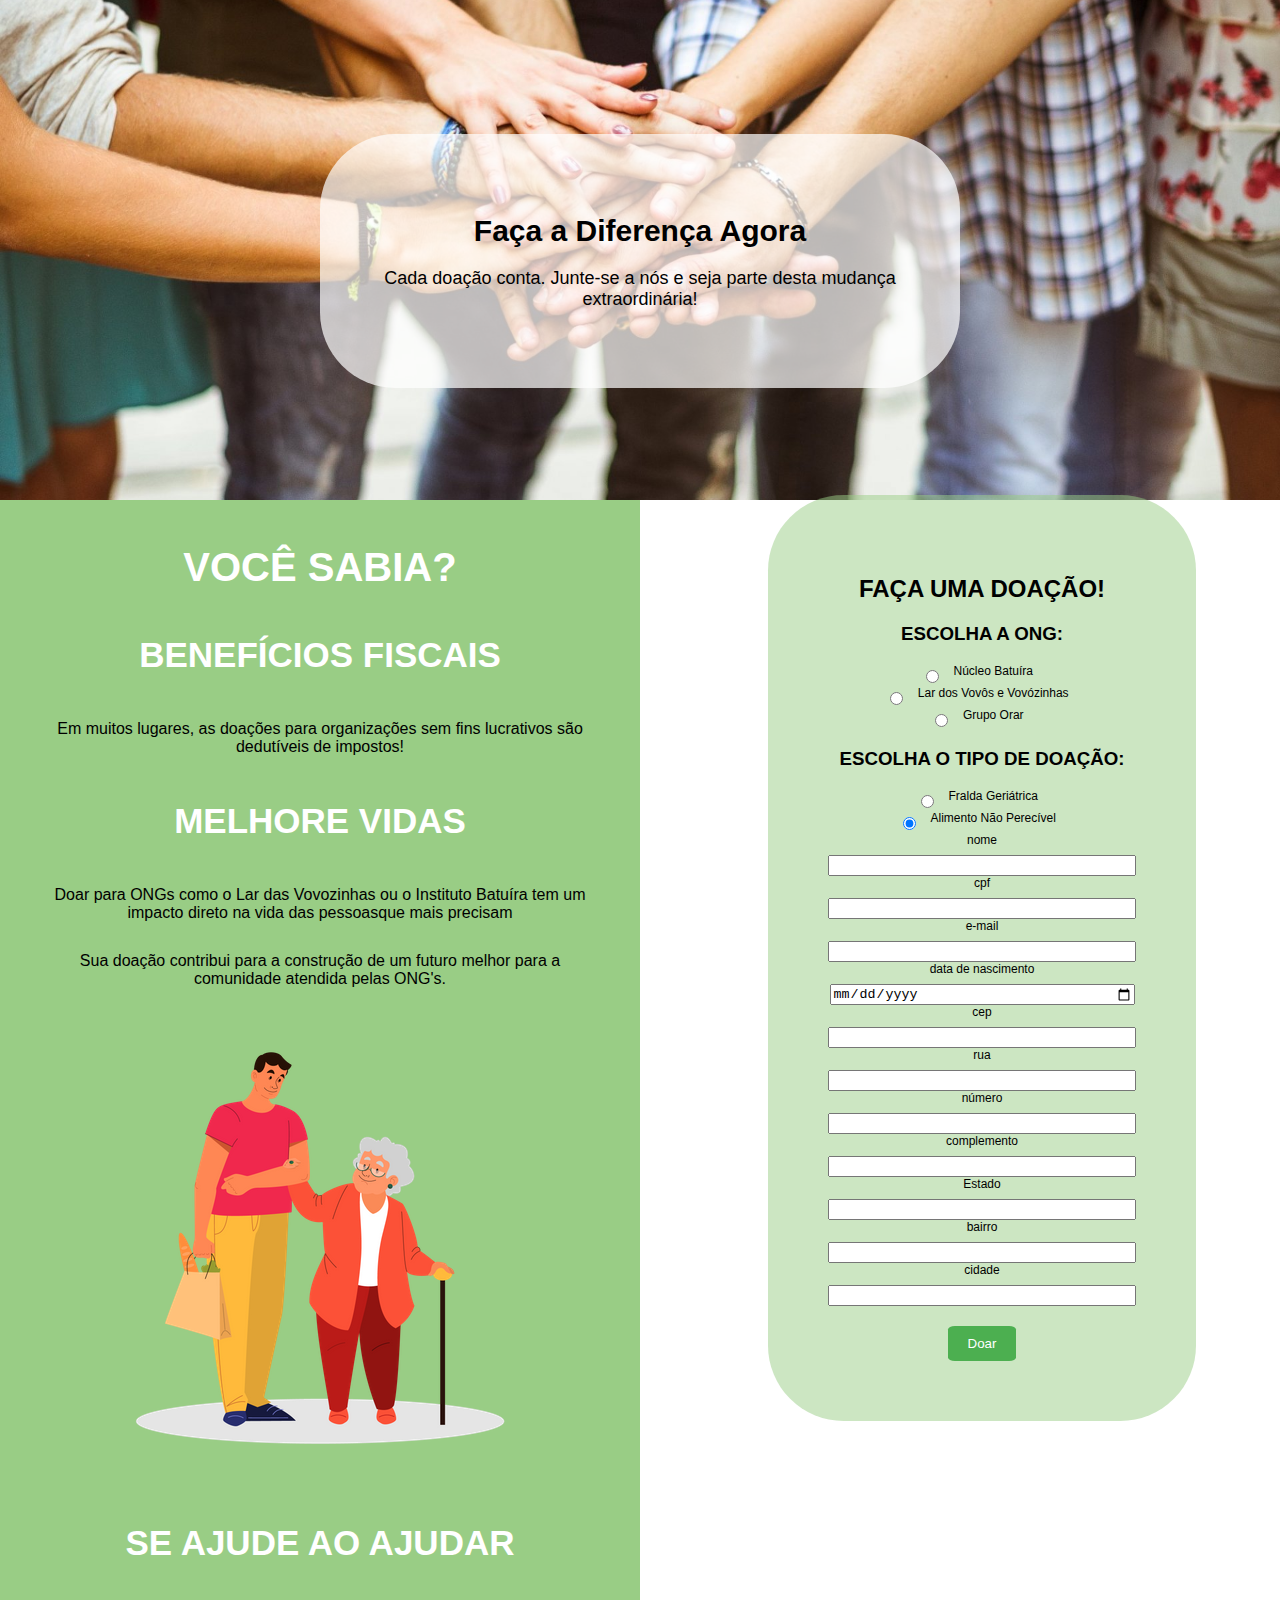
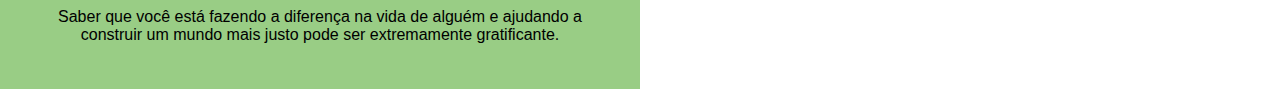
<file: Site-ODS-v1/form.html>
<!DOCTYPE html>
<html lang="en">

<head>
    <meta charset="UTF-8">
    <meta name="viewport" content="width=device-width, initial-scale=1.0">
    <link rel="stylesheet" href="css/form.css" />
    <title>Document</title>
</head>

<body>
    <div class="header">
        <img src="img/painel1-foto1.png" alt="website header">
        <div class="header-text">
            <h1>Faça a Diferença Agora</h1>
            <p>Cada doação conta. Junte-se a nós e seja parte desta mudança extraordinária!</p>
        </div>

    </div>
    <div class="content">
        <div class="left-side">
            <h1>VOCÊ SABIA?</h1>
            <h2>BENEFÍCIOS FISCAIS</h2>
            <p> Em muitos lugares, as doações para organizações sem fins lucrativos são dedutíveis de impostos!<br></p>
            <h2>MELHORE VIDAS</h2>
            <p>Doar para ONGs como o Lar das Vovozinhas ou o Instituto Batuíra tem um impacto direto na vida das
                pessoasque mais precisam<br></p>
            <p>Sua doação contribui para a construção de um futuro melhor para a comunidade atendida pelas ONG's.<br>
            </p>
            <img src="img/painel1-foto2.png" alt="ajudar">
            <h2>SE AJUDE AO AJUDAR</h2>
            <p>Saber que você está fazendo a diferença na vida de alguém e ajudando a construir um mundo mais justo pode
                ser extremamente gratificante.</p>
        </div>
        <div class="right-side">
            <div class="container-formulario-doacao">
                <h2>FAÇA UMA DOAÇÃO!</h2>
                <h3>ESCOLHA A ONG:</h3>
                <div class="container-ongs">
                    <input type="radio" name="size" id="nucleoBatuira" checked="checked">
                    <label for="nucleoBatuira">Núcleo Batuíra</label><br>
                    <input type="radio" name="size" id="larVovosEVovozinhas" checked="checked">
                    <label for="larVovosEVovozinhas">Lar dos Vovôs e Vovózinhas</label><br>
                    <input type="radio" name="size" id="grupoOrar" checked="checked">
                    <label for="grupoOrar">Grupo Orar</label><br>
                </div>
                <h3>ESCOLHA O TIPO DE DOAÇÃO: </h3>
                <div class="container-doacoes">
                    <input type="radio" name="size" id="doacao1" checked="checked">
                    <label for="doacao1">Fralda Geriátrica</label><br>
                    <input type="radio" name="size" id="doacao2" checked="checked">
                    <label for="doacao2">Alimento Não Perecível</label><br>
                </div>
                <div class="input-container name">
                    <label for="fname">nome</label>
                    <input id="name" name="fname" type="text" style="width: 300px;">
                </div>
                <div class="input-container cpf">
                    <label for="cpf">cpf</label>
                    <input id="cpf" name="cpf" type="number" style="width: 300px;">
                </div>
                <div class="input-container email">
                    <label for="femail">e-mail</label>
                    <input id="email" name="email" type="email" style="width: 300px;">
                </div>
                <div class="input-container data">
                    <label for="data">data de nascimento</label>
                    <input id="data" name="data" type="date" style="width: 300px;">
                </div>
                <div class="input-container cep">
                    <label for="cep">cep</label>
                    <input for="cep" name="cep" type="number" style="width: 300px;">
                </div>
                <div class="input-container rua">
                    <label for="rua">rua</label>
                    <input id="rua" name="rua" type="text" style="width: 300px;">
                </div>
                <div class="input-container numero">
                    <label for="numero">número</label>
                    <input id="numero" name="numero" type="number" style="width: 300px;">
                </div>
                <div class="input-container complemento">
                    <label for="complemento">complemento</label>
                    <input id="complemento" name="complemento" type="text" style="width: 300px;">
                </div>
                <div class="estado">
                    <label for="estado">Estado</label>
                    <input id="estado" name="estado" type="text" style="width: 300px;">
                </div>
                <div class="bairro">
                    <label for="bairro">bairro</label>
                    <input id="bairro" name="bairro" type="text" style="width: 300px;">
                </div>
                <div class="cidade">
                    <label for="cidade">cidade</label>
                    <input id="cidade" name="cidade" type="text" style="width: 300px;">
                </div>
                <button class="botao-doar">Doar</button>
            </div>
        </div>
    </div>
</body>

</html>
</file>
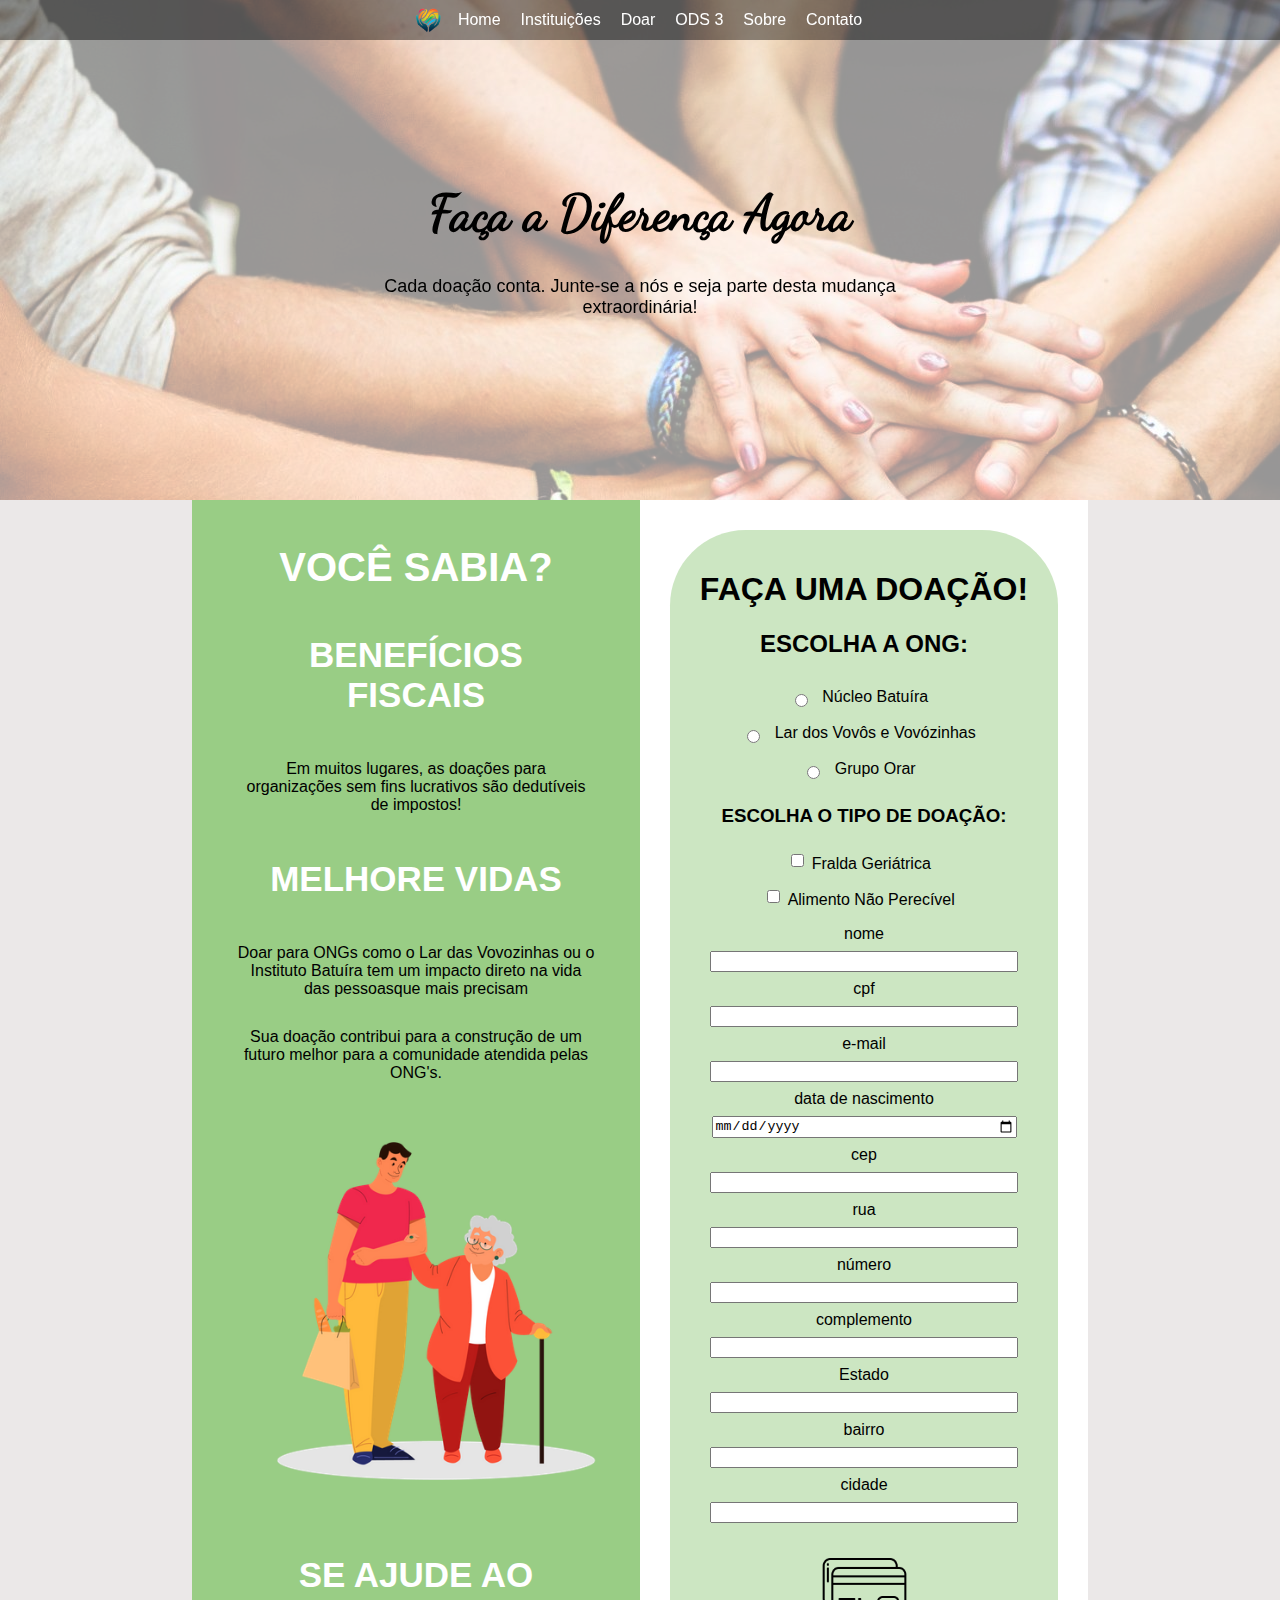
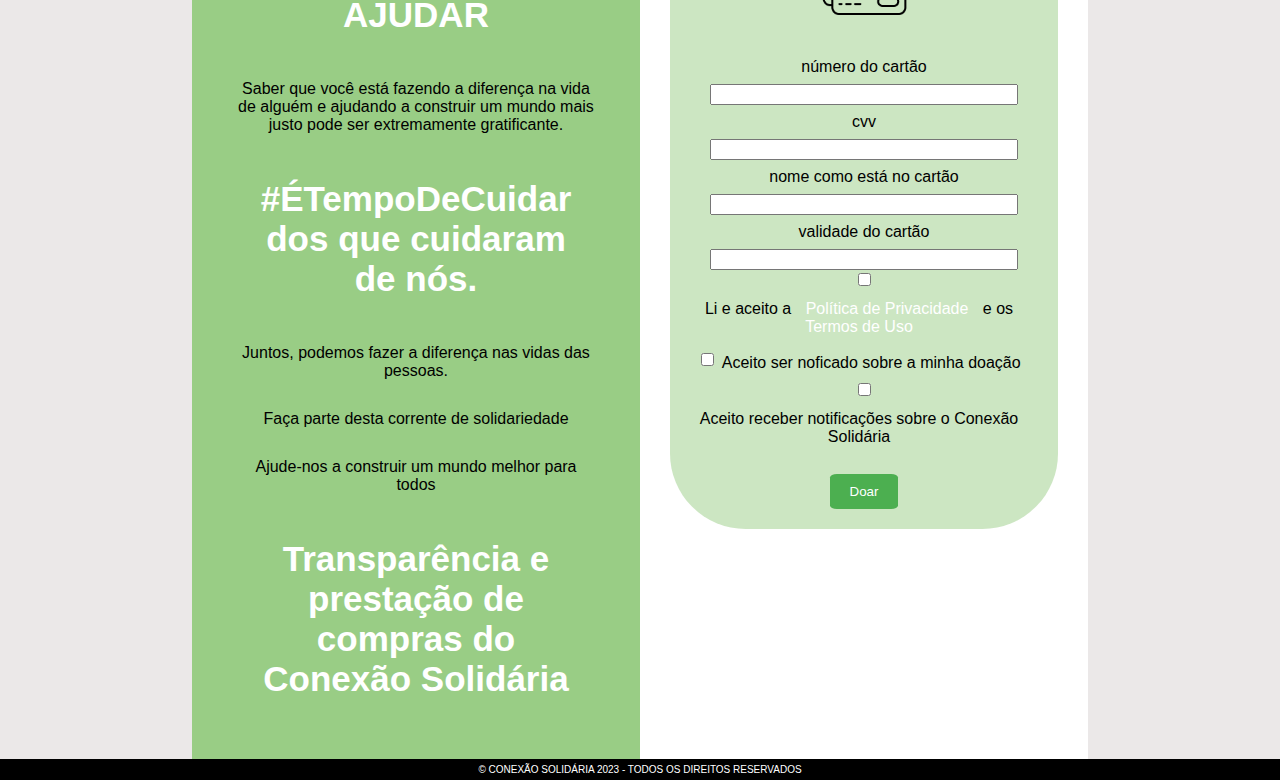
<file: Site-ODS-v2/form.html>
<!DOCTYPE html>
<html lang="pt-br">
<head>
    <meta charset="UTF-8">
    <meta name="viewport" content="width=device-width, initial-scale=1.0">
    <link rel="stylesheet" href="css/form.css" />
    <title>Doação</title>
</head>

<body>
    <header class="header">

        <div id="navbar">
            <div class="menu">
                <img class="logo" src="/Site-ODS-v2/img/logo.png" alt="Conexão Solidária logo">
                <a href="index.html">Home</a>
                <a href="index.html#instituições">Instituições</a>
                <a href="form.html">Doar</a>
                <a href="index.html#ods3">ODS 3</a>
                <a href="index.html#sobre">Sobre</a>
                <a href="index.html#contato">Contato</a>
            </div>   
        </div>

        <div class="header-text">
            <h1>Faça a Diferença Agora</h1>
            <p>Cada doação conta. Junte-se a nós e seja parte desta mudança extraordinária!</p>
        </div>
    </header>

    <div class="content">
        <div class="left-side">
            <h1>VOCÊ SABIA?</h1>
            <h2>BENEFÍCIOS FISCAIS</h2>
            <p> Em muitos lugares, as doações para organizações sem fins lucrativos são dedutíveis de impostos!<br></p>
            <h2>MELHORE VIDAS</h2>
            <p>Doar para ONGs como o Lar das Vovozinhas ou o Instituto Batuíra tem um impacto direto na vida das
                pessoasque mais precisam<br></p>
            <p>Sua doação contribui para a construção de um futuro melhor para a comunidade atendida pelas ONG's.<br>
            </p>
            <img src="img/painel1-foto2.png" alt="ajudar">
            <h2>SE AJUDE AO AJUDAR</h2>
            <p>Saber que você está fazendo a diferença na vida de alguém e ajudando a construir um mundo mais justo pode
                ser extremamente gratificante.</p>
            <h2>#ÉTempoDeCuidar dos que cuidaram de nós.</h2>
            <p>Juntos, podemos fazer a diferença nas vidas das pessoas.<br></p>
            <p> Faça parte desta corrente de solidariedade<br></p>
            <p> Ajude-nos a construir um mundo melhor para todos<br></p>
            <h2>Transparência e prestação de compras do Conexão Solidária</h2>
        </div>
        <div class="right-side">
            <div class="container-formulario-doacao">
                <h1>FAÇA UMA DOAÇÃO!</h1>
                <h2>ESCOLHA A ONG:</h2>
                <div class="container-ongs">
                    <input type="radio" name="size" id="nucleoBatuira">
                    <label for="nucleoBatuira">Núcleo Batuíra</label><br>
                    <input type="radio" name="size" id="larVovosEVovozinhas">
                    <label for="larVovosEVovozinhas">Lar dos Vovôs e Vovózinhas</label><br>
                    <input type="radio" name="size" id="grupoOrar">
                    <label for="grupoOrar">Grupo Orar</label><br>
                </div>
                <h3>ESCOLHA O TIPO DE DOAÇÃO: </h3>
                <div class="container-doacoes">
                    <input type="checkbox" name="size" id="doacao1">
                    <label for="doacao1">Fralda Geriátrica</label><br>
                    <input type="checkbox" name="size" id="doacao2">
                    <label for="doacao2">Alimento Não Perecível</label><br>
                </div>

                <div class="input-container name">
                    <label for="fname">nome</label>
                    <input id="name" name="fname" type="text" style="width: 300px;">
                </div>
                <div class="input-container cpf">
                    <label for="cpf">cpf</label>
                    <input id="cpf" name="cpf" type="number" style="width: 300px;">
                </div>
                <div class="input-container email">
                    <label for="femail">e-mail</label>
                    <input id="email" name="email" type="email" style="width: 300px;">
                </div>
                <div class="input-container data">
                    <label for="data">data de nascimento</label>
                    <input id="data" name="data" type="date" style="width: 300px;">
                </div>
                <div class="input-container cep">
                    <label for="cep">cep</label>
                    <input for="cep" name="cep" type="number" style="width: 300px;">
                </div>
                <div class="input-container rua">
                    <label for="rua">rua</label>
                    <input id="rua" name="rua" type="text" style="width: 300px;">
                </div>
                <div class="input-container numero">
                    <label for="numero">número</label>
                    <input id="numero" name="numero" type="number" style="width: 300px;">
                </div>
                <div class="input-container complemento">
                    <label for="complemento">complemento</label>
                    <input id="complemento" name="complemento" type="text" style="width: 300px;">
                </div>
                <div class="estado">
                    <label for="estado">Estado</label>
                    <input id="estado" name="estado" type="text" style="width: 300px;">
                </div>
                <div class="bairro">
                    <label for="bairro">bairro</label>
                    <input id="bairro" name="bairro" type="text" style="width: 300px;">
                </div>
                <div class="cidade">
                    <label for="cidade">cidade</label>
                    <input id="cidade" name="cidade" type="text" style="width: 300px;">
                </div>
                <img src="img/painel1-foto3.png">
                <div class="numeroCartao">
                    <label for="numeroCartao">número do cartão</label>
                    <input id="numeroCartao" name="numeroCartao" type="text" style="width: 300px;">
                    <div class="cvv">
                        <label for="cvv">cvv</label>
                        <input id="cvv" name="cvv" type="cvv" style="width: 300px;">
                    </div>
                    <div class="nomeCartao">
                        <label for="nomeCartao">nome como está no cartão</label>
                        <input id="nomeCartao" name="nomeCartao" type="nomeCartao" style="width: 300px;">
                    </div>
                    <div class="validadeCartao">
                        <labeL for="validadeCartao">validade do cartão</labeL>
                        <input id="validadeCartao" name="validadeCartao" type="validadeCartao" style="width: 300px;">
                    </div>
                </div>
                <div class="container-formulario-politicas">
                    <input type="checkbox" name="size" id="politicaPrivacidade">
                    <label for="politicaPrivacidade">Li e aceito a <a
                            href="url_da_politica_de_privacidade.html">Política de Privacidade</a> e os <a
                            href="url_dos_termos_de_uso.html">Termos
                            de
                            Uso</a></label><br>
                    <input type="checkbox" name="size" id="notificacoes">
                    <label for="notificacoes1">Aceito ser noficado sobre a minha doação</label><br>
                    <input type="checkbox" name="size" id="notificacoes2">
                    <label for="notificacoes2"> Aceito receber notificações sobre o Conexão Solidária<br></label>
                </div>
                <button class="botao-doar">Doar</button>
            </div>
        </div>
    </div>

    <footer>
        © Conexão Solidária 2023 - Todos os direitos reservados
    </footer>
</body>

</html>
</file>
<file: css/estilo.css>
*{
    padding: 0;
    margin: 0;
}

@font-face {
    font-family: 'DancingScript';
    src: url(/fonts/DancingScript-VariableFont_wght.ttf) format('truetype');
    font-weight: normal;
    font-style: normal;
}

body {
    font-size: 16px;
    font-family: 'Poppins', sans-serif;
    background: #ebe8e8;
}

header {
    background-image: url(/img/ods3-edit.jpg);
    background-size: cover;
    background-position: center;
    background-repeat: no-repeat;
    height: 100vh;
    bottom: 0;
    display: flex;
    justify-content: center;
    align-items: center;
}

#navbar {
    background: #0000006e;
    position: fixed;
    top: 0;
    width: 100%;
    justify-content: center;
    align-content: center;
    display: flex;
}

.menu{
    justify-content: center;
    align-items: center;
    display: flex; 
}

ul {
    list-style: none;
    padding: 0;
    display: flex;
    justify-content: center;
}

.menu img{
    width: 40px;
}

header a {
    text-decoration: none;
    padding: 5px 10px;
}

header a:link {
    color: white;
}

header a:visited {
    color: white;
}

header a:hover {
    color: #05db3b;
}

.frase {
    font-family: 'DancingScript', 'Poppins', sans-serif;
    font-size: 3.2rem;
    color: white;
    width: fit-content;
}

.header-botao{
    padding-left: 2em;
    display: flex;
    justify-content: center;
    align-items: center;
    flex-direction: column;
}

.botao-link {
    font-size: 20px;
    font-family: 'Poppins', sans-serif;
    padding: 10px 20px;
    background-color: #4c9f38;
    border: none;
    border-radius: 25px;
    cursor: pointer;
}

.botao-link:hover {
    background-color: #06d1c7;
    color: white;
}

.center{
    display: block;
    margin-left: auto;
    margin-right: auto;
  }

.ods {
    margin: auto;
    max-width: 100%;
    background: #4C9F38;
    margin-top: 55px;
    color: white;
    padding-left: 15%;
    padding-right: 15%;    
    padding-bottom: 1%;
    text-align: center;
}

.item h2 {
    color: black;
    font-size: 35px;
    text-align: center;
    margin: 15px;
    padding: 15px 15px;
}

.item h2 {
    margin: 15px;
}

.item p{
    padding-bottom: 20px;
}

footer{
    font-size: 10px;
    background: black;
    padding: 5px;
    text-align: center;
    color: white;
    text-transform: uppercase;
}

.responsiva{
    width: 100%;
    height: auto;
}

.container {
	max-width: 1000px;
	margin: 30px auto;
	display: flex; 
}

.stretch {
	align-items: stretch;
}

.img-ong{
    border-radius: 15px;
    max-width: 100%;
    height: auto;
}

.img-ods{
    display: block;
    margin-left: auto;
    margin-right: auto;
    max-width: 70%;
    height: auto;
}

.item {
	flex: 1;
	margin: 5px;
	padding: 0 10px;
	color: black;
	text-align: center;
	font-size: 15px;
}

.item a {
    text-decoration: none; 
    color: inherit;
}

.item a:link {
    color: black;
}

.item a:visited {
    color: black;
}

.item a:hover {
    color: gray;
}

.stretch {
	align-items: stretch;
}

.lista-centralizada {
    text-align: center;
}

.lista-centralizada li {
    margin: 0 10px;
}
</file>
<file: Site-ODS-v1/css/estilo.css>
* {
    padding: 0;
    margin: 0;
}

body {
    font-size: 16;
    font-family: "Trebuchet MS", Helvetica, sans-serif;
    background: #fff;
}

#navbar {
    background: #99CD85;
    border-bottom: 1px solid #d8d8d8;
    height: 55px;
    position: fixed;
    top: 0;
    width: 100%;
    opacity: 0.9;
}

.menu {
    float: none;
    position: absolute;
    top: 50%;
    left: 50%;
    transform: translate(-50%, -50%);
    font-size: 18px;
}

#area-principal {
    max-width: 1000px;
    margin: 10px auto 10px auto;
}

.ods {
    background: #4C9F38;
    margin-top: 55px;
    color: white;
    height: 100vh;
    padding: 20px;
}

.ong {
    background: rgb(45, 170, 160);
    padding: 10px 10px 10px 10px;
    color: white;
}

h1 {
    color: #ffffff;
    font-size: 35px;
    text-align: center;
    margin: 15px;
    padding: 15px 15px;
}

a {
    text-decoration: none;
    padding: 5px 10px;
}

a:link {
    color: white;
}

a:visited {
    color: white;
}

a:hover {
    color: #4c9f38;
}

footer {
    background: black;
    padding: 15px;
    text-align: center;
    color: white;
    text-transform: uppercase;
}

.responsiva {
    width: 100%;
    height: auto;
    width: 100%;
}

.container {
    max-width: 720px;
    margin: 0 auto;
    display: flex;
}

.stretch {
    align-items: stretch;
}

.item {
    flex: 1;
    margin: 5px;
    padding: 0 10px;

    color: rgb(40, 204, 18);
    text-align: center;
    font-size: 1.5em;
}
</file>
<file: Site-ODS-v2/css/estilo.css>
*{
    padding: 0;
    margin: 0;
}

body {
    font-size: 16;
    font-family: 'Poppins', sans-serif;
    background: #ebe8e8;
}

#navbar {
    background: #0000006e;
    position: fixed;
    top: 0;
    width: 100%;
    justify-content: center;
    align-content: center;
    display: flex;
}

.menu{
    justify-content: center;
    align-items: center;
    display: flex; 
}

.menu img{
    width: 40px;
}

a {
    text-decoration: none;
    padding: 5px 10px;
}

a:link {
    color: white;
}

a:visited {
    color: white;
}

a:hover {
    color: #05db3b;
}

header {
    background-image: url(/Site-ODS-v2/img/ods3-edit.jpg);
    background-size: cover;
    background-position: center;
    background-repeat: no-repeat;
    height: 100vh;
    bottom: 0;
    display: flex;
    justify-content: center;
    align-items: center;
}

@font-face {
    font-family: 'DancingScript';
    src: url(/Site-ODS-v2/fonts/DancingScript-VariableFont_wght.ttf) format('truetype');
    font-weight: normal;
    font-style: normal;
}

.header-hero{
    padding-left: 2em;
    display: flex;
    justify-content: center;
    align-items: center;
    flex-direction: column;
}

.frase {
    font-family: 'DancingScript', 'Poppins', sans-serif;
    font-size: 3.2rem;
    color: white;
    width: fit-content;
}

.botao-link {
    font-size: 20px;
    font-family: 'Poppins', sans-serif;
    padding: 10px 20px;
    background-color: #4c9f38;
    border: none;
    border-radius: 25px;
    cursor: pointer;
}

.botao-link:hover {
    background-color: #06d1c7;
    color: #000000;
}

.ong {
    color: black;
    max-width: 1200px;
    margin: auto;
    max-width: 100%;
    margin-top: 55px;
    padding-left: 400px;
    padding-right: 400px;    
    padding-bottom: 30px;
}

.center{
    display: block;
    margin-left: auto;
    margin-right: auto;
  }

.ods {
    margin: auto;
    max-width: 100%;
    background: #4C9F38;
    margin-top: 55px;
    color: white;
    padding-left: 15%;
    padding-right: 15%;    
    padding-bottom: 1%;
    text-align: center;
}

h1 {
    color: black;
    font-size: 35px;
    text-align: center;
    margin: 15px;
    padding: 15px 15px;
}

h2 {
    margin: 15px;
}

p{
    padding-bottom: 20px;
}

footer{
    font-size: 10px;
    background: black;
    padding: 5px;
    text-align: center;
    color: white;
    text-transform: uppercase;
}

.responsiva{
    width: 100%;
    height: auto;
}

.container {
	max-width: 1000px;
	margin: 30px auto;
	display: flex; 
}

.stretch {
	align-items: stretch;
}

.img-ong{
    border-radius: 15px;
    max-width: 100%;
    height: auto;
}

.img-ods{
    display: block;
    margin-left: auto;
    margin-right: auto;
    max-width: 70%;
    height: auto;
}

.item {
	flex: 1;
	margin: 5px;
	padding: 0 10px;
	color: black;
	text-align: center;
	font-size: 15px;
}

.stretch {
	align-items: stretch;
}

.lista-centralizada {
    text-align: center;
  }
  
ul {
    list-style: none;
    padding: 0;
    display: flex;
    justify-content: center;
}
  
.lista-centralizada li {
    margin: 0 10px;
}
</file>
<file: css/form.css>
*{
    padding: 0;
    margin: 0;
}

@font-face {
    font-family: 'DancingScript';
    src: url(/fonts/DancingScript-VariableFont_wght.ttf) format('truetype');
    font-weight: normal;
    font-style: normal;
}

body {
    background-color: #ebe8e8;
    font-size: 16px;
    font-family: 'Poppins', sans-serif;
    display: flex;
    flex-direction: column;
    justify-content: center;
    align-content: center;
}

header {
    background-image: url(/img/painel1-foto1-w2.png);
    background-size: cover;
    background-position: center;
    text-align: center;
    padding: 0%;
    height: 100vh;
    position:relative;
}

.header-text {
    position: absolute;
    top: 70%;
    left: 50%;
    transform: translate(-50%, -85%);
    padding: 60px;
}

#navbar {
    background: #0000006e;
    position: fixed;
    top: 0;
    width: 100%;
    justify-content: center;
    align-content: center;
    display: flex;
}

.menu{
    justify-content: center;
    align-items: center;
    display: flex; 
}

#navbar ul {
    list-style: none;
    padding: 0;
    display: flex;
    justify-content: center;
}

.menu img {
    width: 40px;
}

header a {
    text-decoration: none;
    padding: 5px 10px;
}

header a:link {
    color: white;
}

header a:visited {
    color: white;
}

header a:hover {
    color: #05db3b;
}

.header-text h1 {
    font-family: 'DancingScript', 'Poppins', sans-serif;
}

.container {
	max-width: 900px;
	margin: auto;
	display: flex; 
    height: 100%;
}

.stretch {
	align-items: stretch;
}

.item {
	flex: 1;
    margin: 2px;
	color: black;
	text-align: center;
	font-size: 15px;
}

.form {
    top: 55%;
    left: 60%;
    background-color: rgba(153, 205, 133, 0.5);
    padding: 30px;
    border-radius: 2cm;
}

.form img {
    display: block;
    margin: 0 auto;
    max-width: 100%;
    height: auto;
    padding: 20px;
}

.info {
    padding: 20px;
    background-color: #99CD85;
    font-size: 16px;
}

.info h3 {
    color: #ffffff;
    font-size: 35px;
    text-align: center;
    
}

.info h2 {
    color: #ffffff;
    font-size: 40px;
    text-align: center;
    
}

.info p {
    padding: 5px 0;
    text-align: center;
    
}

.info img {
    display: block;
    margin: 0 auto;
    max-width: 100%;
    padding: 30px 0px;
}

form input[type="text"],
form input[type="email"],
form input[type="number"],
form input[type="password"],
form input[type="date"] {
    display: block;
    width: 100%;
    box-sizing: border-box;
    border-radius: 8px;
    border: 1px solid #c4c4c4;
    padding: 1em;
    margin-bottom: 1.25rem;
    font-size: 0.875rem;
}

label {
    display: block;
    margin-bottom: 0.5rem;
    font-size: medium;
    margin-top: 0.5rem;
}

.container-ongs input[type="radio"],
.container-ongs label,
.container-doacoes input[type="radio"],
.container-doacoes label,
.container-formulario-politicas input[type="radio"],
.container-formulario-politicas label {
    display: inline-block;
    vertical-align: middle;
    margin-right: 10px;
    margin-top: 10px;
    font-size: medium;
}

.botao-doar {
    border-radius: 10%;
    background-color: #4CAF50;
    color: #ffffff;
    padding: 10px 20px;
    border: none;
    cursor: pointer;
    margin-top: 20px;
    border-radius: 25px;
}

@media (min-width: 1200px) {
    .header-text {
        max-width: 60%;
    }

    .header-text h1 {
        font-size: 50px;
    }

    .header-text p {
        font-size: 18px;
    }
}

.validadeCartao label, select {
    display: inline-block;
}

.validadeCartao label, select {
    margin-right: 10px; 
}

select[name="ano"] {
    margin-top: 7px; 
}

select[name="mes"] {
    margin-top: 7px; 
}
select {
    margin-bottom: 10px; 
}

.validadeCartao p{
    margin-top: 10px;
}

footer{
    font-size: 10px;
    background: black;
    padding: 5px;
    text-align: center;
    color: white;
    text-transform: uppercase;
}

.donate {
    background: rgb(204, 202, 202);
}

.donate h2{
    padding: 20px;
    color: green;
    text-align: center;

}

.donate ul{
    margin: 0;
    padding: 0;
}

.donate ul li {
    cursor: pointer;
    position: relative;
    padding: 12px 8px 12px 40px;
    font-size: 18px;
}
</file>
<file: css/form1.css>
*{
    padding: 0;
    margin: 0;
}

@font-face {
    font-family: 'DancingScript';
    src: url(/fonts/DancingScript-VariableFont_wght.ttf) format('truetype');
    font-weight: normal;
    font-style: normal;
}

body {
    background-color: #ebe8e8;
    font-size: 16px;
    font-family: 'Poppins', sans-serif;
    display: flex;
    flex-direction: column;
    justify-content: center;
    align-content: center;
}

header {
    background-image: url(/img/painel1-foto1-w2.png);
    background-size: cover;
    background-position: center;
    text-align: center;
    padding: 0%;
    height: 100vh;
    position:relative;
}

.header-text {
    position: absolute;
    top: 70%;
    left: 50%;
    transform: translate(-50%, -85%);
    padding: 60px;
}

#navbar {
    background: #0000006e;
    position: fixed;
    top: 0;
    width: 100%;
    justify-content: center;
    align-content: center;
    display: flex;
}

.menu{
    justify-content: center;
    align-items: center;
    display: flex; 
}

#navbar ul {
    list-style: none;
    padding: 0;
    display: flex;
    justify-content: center;
}

.menu img {
    width: 40px;
}

header a {
    text-decoration: none;
    padding: 5px 10px;
}

header a:link {
    color: white;
}

header a:visited {
    color: white;
}

header a:hover {
    color: #05db3b;
}

.header-text h1 {
    font-family: 'DancingScript', 'Poppins', sans-serif;
}

.container {
	max-width: 1200px;
	margin: auto;
	display: flex; 
    height: 100%;
}

.container2 {
	width: 1000px;
	margin: auto;
    margin-bottom: 20px;
	display: flex; 
    height: 100%;
    background: white;
    box-shadow: 5px 5px 10px 10px rgba(0, 0, 0, 0.2);
}

.stretch {
	align-items: stretch;
}

.item {
    padding: 15px;
	flex: 1;
    margin: 2px;
	color: black;
	text-align: center;
	font-size: 15px;
}

.item2 {
    padding: 12px;
	flex: 1;
    margin: 2px;
	color: black;
	text-align: left;
	font-size: 15px;
}

.item3 {
    padding: 15px;
	flex: 1;
    margin: 2px;
	color: black;
	text-align: center;
	font-size: 15px;
}

input[type="text"],input[type="number"],input[type="email"], input[type="date"]{
    width: 95%;
    padding: 5px;
    margin-bottom: 10px;
}

footer{
    font-size: 10px;
    background: black;
    padding: 5px;
    text-align: center;
    color: white;
    text-transform: uppercase;
}

button[type='submit']{
    font-size: 20px;
    font-family: 'Poppins', sans-serif;
    padding: 10px 20px;
    background-color: #d9d9d9;
    border: none;
    cursor: pointer;
    size: 20px;
    display: block;
    margin: auto;
}

button[type='submit']:hover{
    background-color: #05db3b;
}

.item3 ul {
    list-style-type: none;
    padding: 0;
}
  
.item3 li {
    background-color: #f9f9f9;
    padding: 10px;
    margin-bottom: 5px;
}

.delete-button {
    padding: 1px;
    width: 5%;
    background: #d9d9d9;
    color: #555;
    text-align: center;
    font-size: 16px;
    cursor: pointer;
    transition: 0.3s;
    border-radius: 0;
    float: right;
}

.delete-button:hover {
    background: #05db3b;
}

.clearAll {
    color: white;
    font-size: 14px;
    text-align: center;
    background: rgb(112, 110, 110);
    padding: 10px;
    display: inline-block;
    margin: 10px;
}

.clearAll:hover {
    color: black;
    font-size: 14px;
    text-align: center;
    background: rgb(182, 178, 178);
    padding: 10px;
}

.delete-button {
    margin-left: 10px; 
}

.item4 {
    padding-top: 20px;
}

.pesquisar {
    padding: 15px;
    margin: 2px;
	color: black;
	text-align: left;
	font-size: 15px;  
    display:inline-flex; 
}
.btnpesquisar {
    padding: 5px;
    width: auto;
    height: 20px;
    background: #d9d9d9;
    color: #555;
    text-align: center;
    cursor: pointer;
    transition: 0.3s;
    border-radius: 0;
}

.btnpesquisar:hover {
    background: #05db3b;
}

.popup {
    display: none;
    position: fixed;
    top: 50%;
    left: 50%;
    transform: translate(-50%, -50%);
    padding: 20px;
    background-color: #fff;
    border: 1px solid #ccc;
    box-shadow: 0 0 10px rgba(0, 0, 0, 0.1);
    z-index: 1000;
}
</file>
<file: Site-ODS-v1/css/form.css>
body,
html {
    margin: 0;
    padding: 0;
}

body {
    background-color: #f0f0f0;
    font-family: "Trebuchet MS", Helvetica, sans-serif;
    font-weight: 500;
}

.header {
    text-align: center;
    padding: 0%;
    background-color: #f0f0f0;
    height: 500px;
    position: relative;
}

.header img {
    position: absolute;
    top: 0;
    left: 0;
    width: 100%;
    height: 100%;
    object-fit: cover;
}

.header-text {
    position: absolute;
    top: 70%;
    left: 50%;
    transform: translate(-50%, -85%);
    background-color: rgba(255, 255, 255, 0.7);
    padding: 60px;
    border-radius: 2cm;
}

.container-formulario-doacao {
    position: absolute;
    top: 55%;
    left: 60%;

    background-color: rgba(153, 205, 133, 0.5);
    padding: 60px;
    border-radius: 2cm;
}


.content {
    display: flex;
    flex-direction: row;
}

.left-side {
    flex: 50%;
    padding: 30px;
    background-color: #99CD85;
    font-size: 16;
}

.right-side {
    flex: 50%;
    padding: 30px;
    background-color: white;
    font-size: 16;
    text-align: center;
}

.left-side h2 {
    color: #ffffff;
    font-size: 35px;
    text-align: center;
    margin: 15px;
    padding: 15px 15px;
}

.left-side h1 {
    color: #ffffff;
    font-size: 40px;
    text-align: center;
    margin: auto;
    padding: 15px 15px;
}

.left-side p {
    text-align: center;
    margin: auto;
    padding: 15px 15px;
}

.left-side img {
    display: block;
    margin: 0 auto;
    max-width: 100%;
    max-height: 100%;
    padding: 20px;
}

form input[type="text"],
form input[type="email"],
form input[type="number"],
form input[type="password"],
form input[type="date"] {
    display: block;
    width: 100%;
    box-sizing: border-box;
    border-radius: 8px;
    border: 1px solid #c4c4c4;
    padding: lem;
    margin-bottom: 1.25rem;
    font-size: 0.875rem;
}

label {
    display: block;
    margin-bottom: 0.5rem;
    font-size: 0.75rem;
}

.container-ongs input[type="radio"],
.container-ongs label,
.container-doacoes input[type="radio"],
.container-doacoes label {
    display: inline-block;
    vertical-align: middle;
    margin-right: 10px;
}

.botao-doar {
    border-radius: 10%;
    background-color: #4CAF50;
    color: #ffffff;
    padding: 10px 20px;
    border: none;
    cursor: pointer;
    margin-top: 20px;
}

@media (min-width: 1200px) {
    .header-text {
        max-width: 60%;
    }

    .header-text h1 {
        font-size: 30px;
    }

    .header-text p {
        font-size: 18px;
    }
}
</file>
<file: Site-ODS-v2/css/form.css>
body,
html {
    margin: 0;
    padding: 0;
}

body {
    background-color: #ebe8e8;
    font-size: 16;
    font-family: 'Poppins', sans-serif;
    display: flex;
    flex-direction: column;
    justify-content: center;
    align-content: center;
}

.header {
    background-image: url(/Site-ODS-v2/img/painel1-foto1-w2.png);
    text-align: center;
    padding: 0%;
    background-color: #ebe8e8;
    height: 500px;
    position: relative;
}

@font-face {
    font-family: 'DancingScript';
    src: url(/Site-ODS-v2/fonts/DancingScript-VariableFont_wght.ttf) format('truetype');
    font-weight: normal;
    font-style: normal;
}

.header-text {
    position: absolute;
    top: 70%;
    left: 50%;
    transform: translate(-50%, -85%);
    padding: 60px;
}

#navbar {
    background: #0000006e;
    position: fixed;
    top: 0;
    width: 100%;
    justify-content: center;
    align-content: center;
    display: flex;
}

.menu{
    justify-content: center;
    align-items: center;
    display: flex; 
}

.logo {
    width: 40px;
    display: block !important;
}

a {
    text-decoration: none;
    padding: 5px 10px;
}

a:link {
    color: white;
}

a:visited {
    color: white;
}

a:hover {
    color: #05db3b;
}

.header-text h1 {
    font-family: 'DancingScript', 'Poppins', sans-serif;
}

.container-formulario-doacao {
    top: 55%;
    left: 60%;
    background-color: rgba(153, 205, 133, 0.5);
    padding: 20px;
    border-radius: 2cm;
}


.content {
    display: flex;
    flex-direction: row;
    margin-left: auto;
    margin-right: auto;
    max-width: 70%;
}

.left-side {
    flex: 50%;
    padding: 30px;
    background-color: #99CD85;
    font-size: 16;
}

.right-side {
    flex: 50%;
    padding: 30px;
    background-color: white;
    font-size: 30;
    text-align: center;
}

.left-side h2 {
    color: #ffffff;
    font-size: 35px;
    text-align: center;
    margin: 15px;
    padding: 15px 15px;
}

.left-side h1 {
    color: #ffffff;
    font-size: 40px;
    text-align: center;
    margin: auto;
    padding: 15px 15px;
}

.left-side p {
    text-align: center;
    margin: auto;
    padding: 15px 15px;
}

.left-side img {
    display: block;
    margin: 0 auto;
    max-width: 100%;
    max-height: 100%;
    padding: 20px;
}

.right-side img {
    display: block;
    margin: 0 auto;
    max-width: 25%;
    max-height: 25%;
    padding: 20px;
}

form input[type="text"],
form input[type="email"],
form input[type="number"],
form input[type="password"],
form input[type="date"] {
    display: block;
    width: 100%;
    box-sizing: border-box;
    border-radius: 8px;
    border: 1px solid #c4c4c4;
    padding: lem;
    margin-bottom: 1.25rem;
    font-size: 0.875rem;
}

label {
    display: block;
    margin-bottom: 0.5rem;
    font-size: medium;
    margin-top: 0.5rem;
}

.container-ongs input[type="radio"],
.container-ongs label,
.container-doacoes input[type="radio"],
.container-doacoes label,
.container-formulario-politicas input[type="radio"],
.container-formulario-politicas label {
    display: inline-block;
    vertical-align: middle;
    margin-right: 10px;
    margin-top: 10px;
    font-size: medium;
}

.botao-doar {
    border-radius: 10%;
    background-color: #4CAF50;
    color: #ffffff;
    padding: 10px 20px;
    border: none;
    cursor: pointer;
    margin-top: 20px;
}

@media (min-width: 1200px) {
    .header-text {
        max-width: 60%;
    }

    .header-text h1 {
        font-size: 50px;
    }

    .header-text p {
        font-size: 18px;
    }
}

footer{
    font-size: 10px;
    background: black;
    padding: 5px;
    text-align: center;
    color: white;
    text-transform: uppercase;
}
</file>
